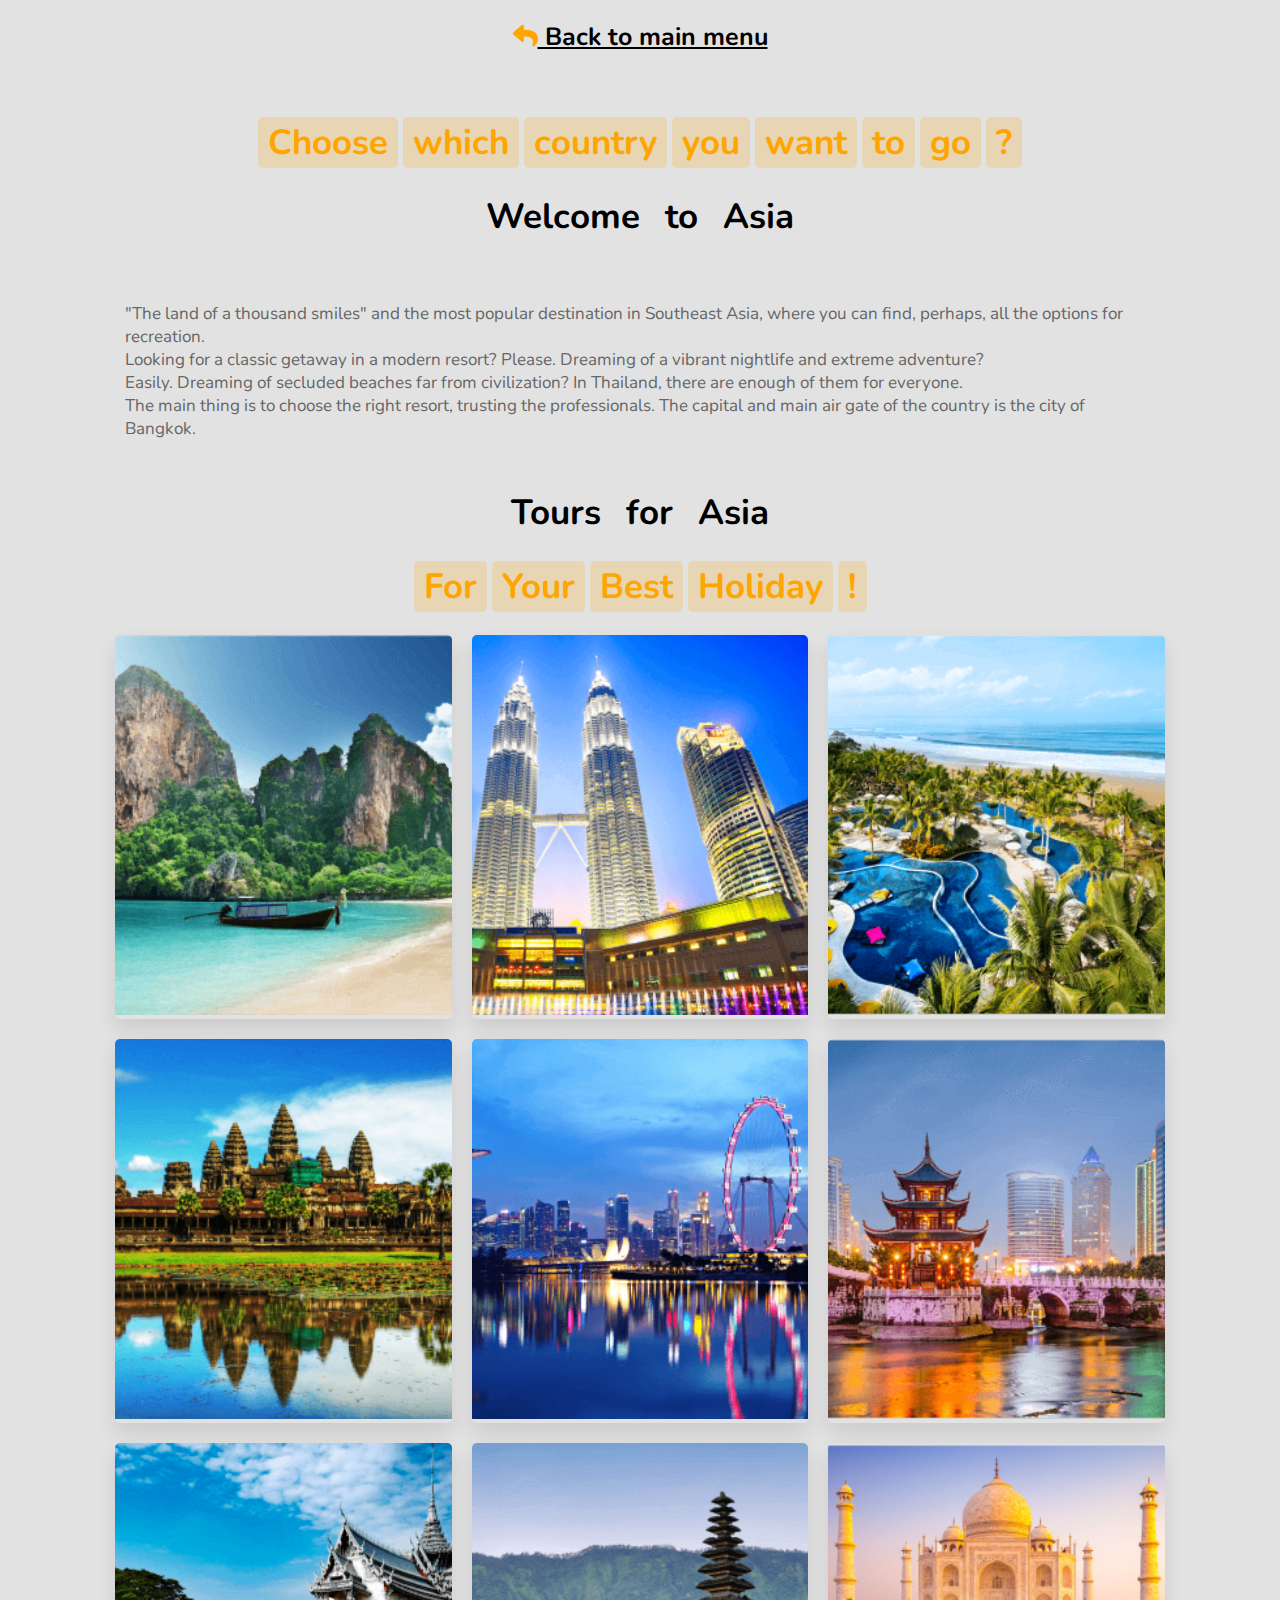
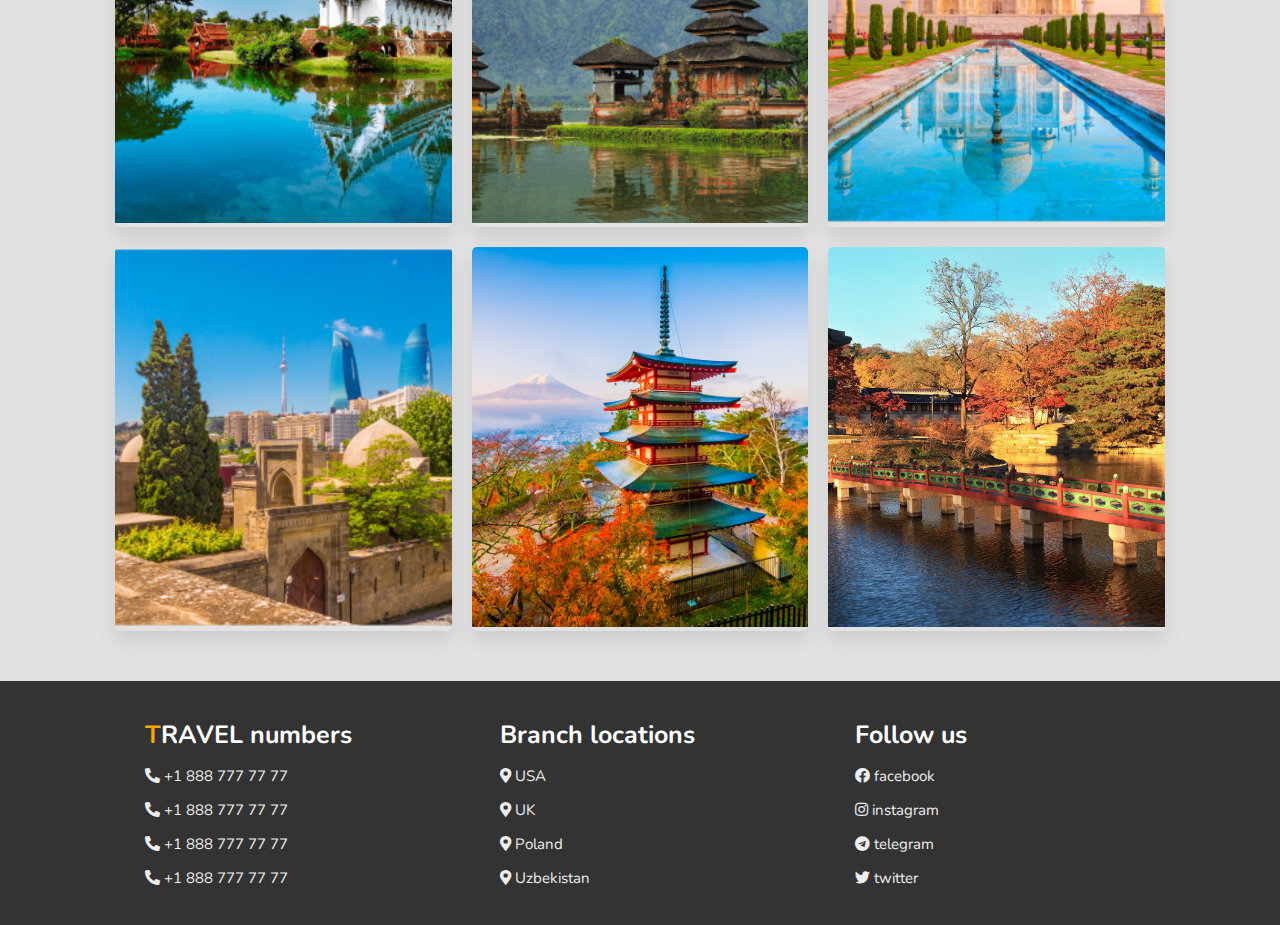
<file: HTML/asia.html>
<!DOCTYPE html>
<html lang="en">

<head>
    <meta charset="UTF-8">
    <meta name="viewport" content="width=device-width, initial-scale=1.0">
    <meta http-equiv="X-UA-Compatible" content="ie=edge">

    <!-- Font awesome -->
    <link rel="stylesheet" href="https://cdnjs.cloudflare.com/ajax/libs/font-awesome/5.15.3/css/all.min.css">

    <!-- Style Css -->
    <link rel="stylesheet" href="../CSS/europe.css">
    <title>Welcome to Asia</title>
</head>

<body>

    <!--<<< Login >>>-->
    <div class="login-form-container">

        <i class="fas fa-times" id="form-close"></i>
        <form action="">
            <h3>Book Now</h3>
            <input type="email" class="box" placeholder="Your name">
            <input type="password" class="box" placeholder="Number (with code)">
            <input type="submit" value="send" class="btn">
            <p>Leave a request and our manager will contact you shortly</p>
        </form>
    </div>

    <div class="main-menu">
        <a href="../index.html"> <i class="fas fa-reply"></i> Back to main menu</a>
    </div>

    <!-- <<<Europe>>> -->
    <section class="europe">

        <h1 class="heading">
            <span>Choose</span>
            <span>which</span>
            <span>country</span>
            <span>you</span>
            <span>want</span>
            <span>to</span>
            <span>go</span>
            <span>?</span>
            <br><br>

            <div class="title">
                <span>Welcome</span>
                <span>to</span>
                <span>Asia</span>
            </div>
            <br>
            
        </h1>
        
        <div class="text">
            <p>"The land of a thousand smiles" and the most popular destination in Southeast Asia, where you can find, perhaps, all the options for recreation. <br> Looking for a classic getaway in a modern resort? Please. Dreaming of a vibrant nightlife and extreme adventure? <br> Easily.
                Dreaming of secluded beaches far from civilization? In Thailand, there are enough of them for everyone. <br> The main thing is to choose the right resort, trusting the professionals. The capital and main air gate of the country is the city of Bangkok.</p>
                <br>
        </div>
        
        <h1 class="heading">
            <div class="title">
                <span>Tours</span>
                <span>for</span>
                <span>Asia</span>
            </div>
            <br>
            
            <span>For</span>
            <span>Your</span>
            <span>Best</span>
            <span>Holiday</span>
            <span>!</span>
        </h1>

        <div class="box-container">
            <!-- Card -->
            <div class="box">
                <img src="../images/asia-1.png" alt="#">
                <div class="content">
                    <h3> <i class="fas fa-map-marker-alt"></i> Thailand </h3>
                    <span class="btn login-btn">book now </span>
                </div>
            </div>
            <!-- Card -->
            <div class="box">
                <img src="../images/asia-2.png" alt="#">
                <div class="content">
                    <h3> <i class="fas fa-map-marker-alt"></i> Malaysia </h3>
                    <span class="btn login-btn">book now</span>
                </div>
            </div>
            <!-- Card -->
            <div class="box">
                <img src="../images/asia-3.png" alt="#">
                <div class="content">
                    <h3> <i class="fas fa-map-marker-alt"></i> Czech Republic </h3>
                    <span class="btn login-btn">book now</span>
                </div>
            </div>
            <!-- Card -->
            <div class="box">
                <img src="../images/asia-4.png" alt="#">
                <div class="content">
                    <h3> <i class="fas fa-map-marker-alt"></i> Cypres </h3>
                    <span class="btn login-btn">book now</span>
                </div>
            </div>
            <!-- Card -->
            <div class="box">
                <img src="../images/asia-5.png" alt="#">
                <div class="content">
                    <h3> <i class="fas fa-map-marker-alt"></i> Germany </h3>
                    <span class="btn login-btn">book now</span>
                </div>
            </div>
            <!-- Card -->
            <div class="box">
                <img src="../images/asia-6.png" alt="#">
                <div class="content">
                    <h3> <i class="fas fa-map-marker-alt"></i> China </h3>
                    <span class="btn login-btn">book now</span>
                </div>
            </div>
            <!-- Card -->
            <div class="box">
                <img src="../images/asia-7.png" alt="#">
                <div class="content">
                    <h3> <i class="fas fa-map-marker-alt"></i> Greece </h3>
                    <span class="btn login-btn">book now</span>
                </div>
            </div>
            <!-- Card -->
            <div class="box">
                <img src="../images/asia-8.png" alt="#">
                <div class="content">
                    <h3> <i class="fas fa-map-marker-alt"></i> Austria </h3>
                    <span class="btn login-btn">book now</span>
                </div>
            </div>
            <!-- Card -->
            <div class="box">
                <img src="../images/asia-9.png" alt="#">
                <div class="content">
                    <h3> <i class="fas fa-map-marker-alt"></i> India </h3>
                    <span class="btn login-btn">book now</span>
                </div>
            </div>
            <!-- Card -->
            <div class="box">
                <img src="../images/asia-10.png" alt="#">
                <div class="content">
                    <h3> <i class="fas fa-map-marker-alt"></i> Azerbaijan </h3>
                    <span class="btn login-btn">book now</span>
                </div>
            </div>
            <!-- Card -->
            <div class="box">
                <img src="../images/p-5.jpg" alt="#">
                <div class="content">
                    <h3> <i class="fas fa-map-marker-alt"></i> Japan </h3>
                    <span class="btn login-btn">book now</span>
                </div>
            </div>
            <!-- Card -->
            <div class="box">
                <img src="../images/asia-12.jpg" alt="#">
                <div class="content">
                    <h3> <i class="fas fa-map-marker-alt"></i> South Korea </h3>
                    <span class="btn login-btn">book now</span>
                </div>
            </div>


        </div>



    </section>
    
    <!-- Footer   -->
        <section class="footer">

            <div class="box-container">
                <div class="box">
                    <h3><span>T</span>RAVEL numbers</h3>
                    <a href="#"> <i class="fas fa-phone-alt"></i> +1 888 777 77 77</a>
                    <a href="#"> <i class="fas fa-phone-alt"></i> +1 888 777 77 77</a>
                    <a href="#"> <i class="fas fa-phone-alt"></i> +1 888 777 77 77</a>
                    <a href="#"> <i class="fas fa-phone-alt"></i> +1 888 777 77 77</a>
                </div>
                <div class="box">
                    <h3>Branch locations</h3>
                    <a href="#"> <i class="fas fa-map-marker-alt"></i> USA</a>
                    <a href="#"> <i class="fas fa-map-marker-alt"></i> UK</a>
                    <a href="#"> <i class="fas fa-map-marker-alt"></i> Poland</a>
                    <a href="#"> <i class="fas fa-map-marker-alt"></i> Uzbekistan</a>
                </div>
                <div class="box">
                    <h3>Follow us</h3>
                <a href="#"> <i class="fab fa-facebook"></i> facebook</a>
                <a href="#"> <i class="fab fa-instagram"></i> instagram</a>
                <a href="#"> <i class="fab fa-telegram"></i> telegram</a>
                <a href="#"> <i class="fab fa-twitter"></i> twitter</a>
            </div>
        </div>
    </section>







    <!-- Script JS -->
    <script src="../JS/tour.js"></script>

</body>

</html>
</file>
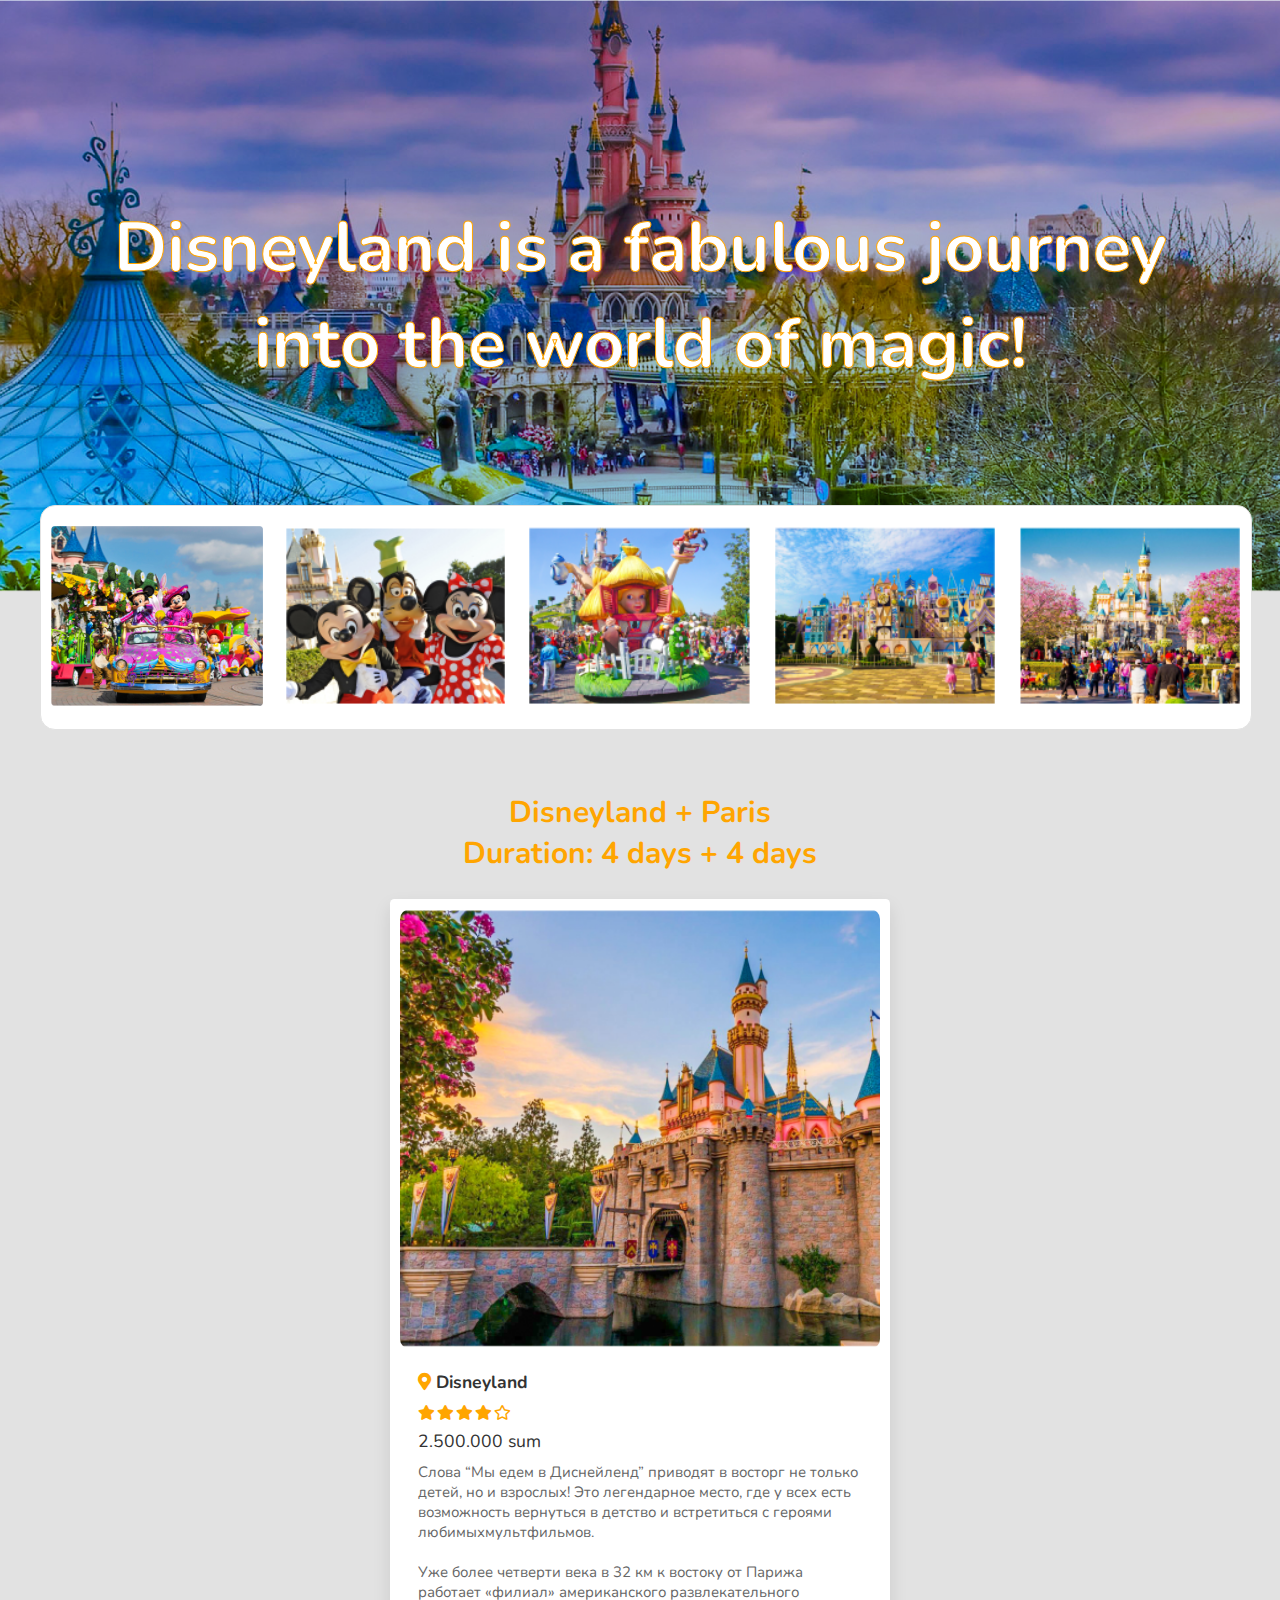
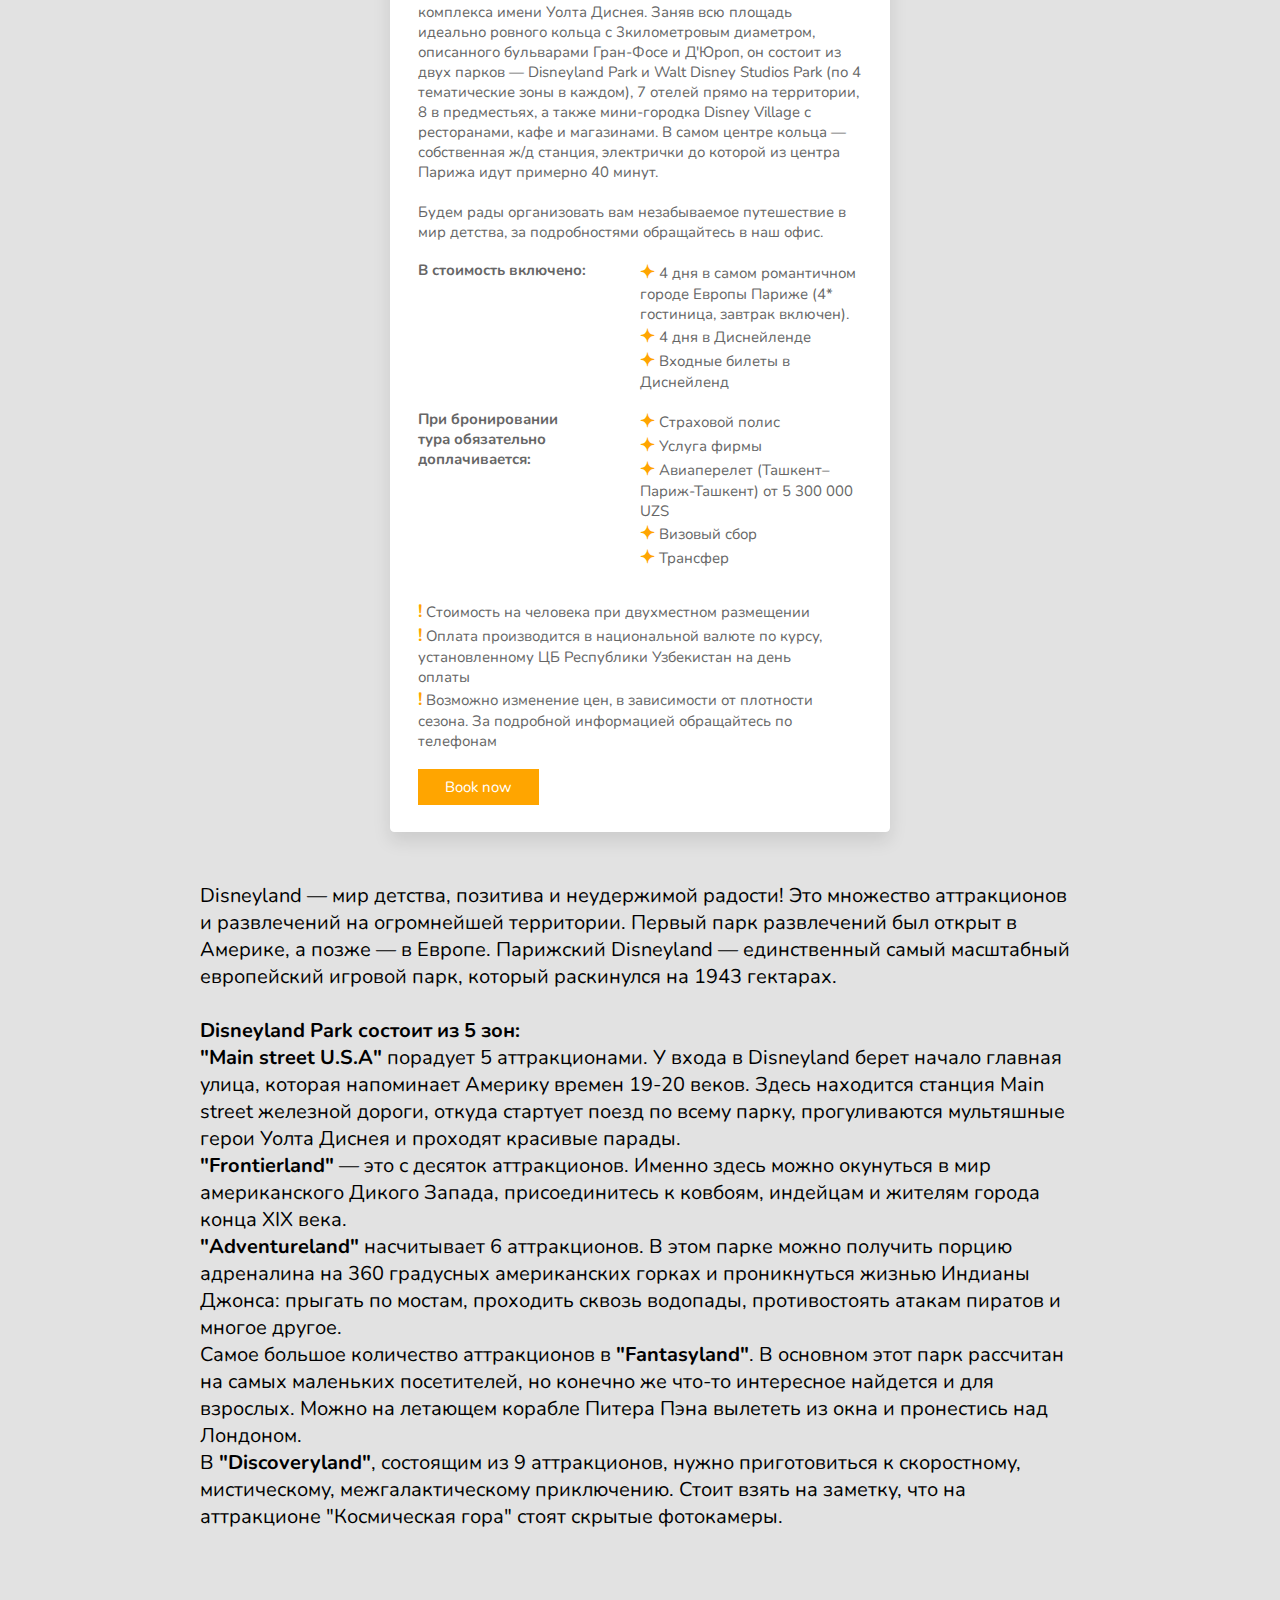
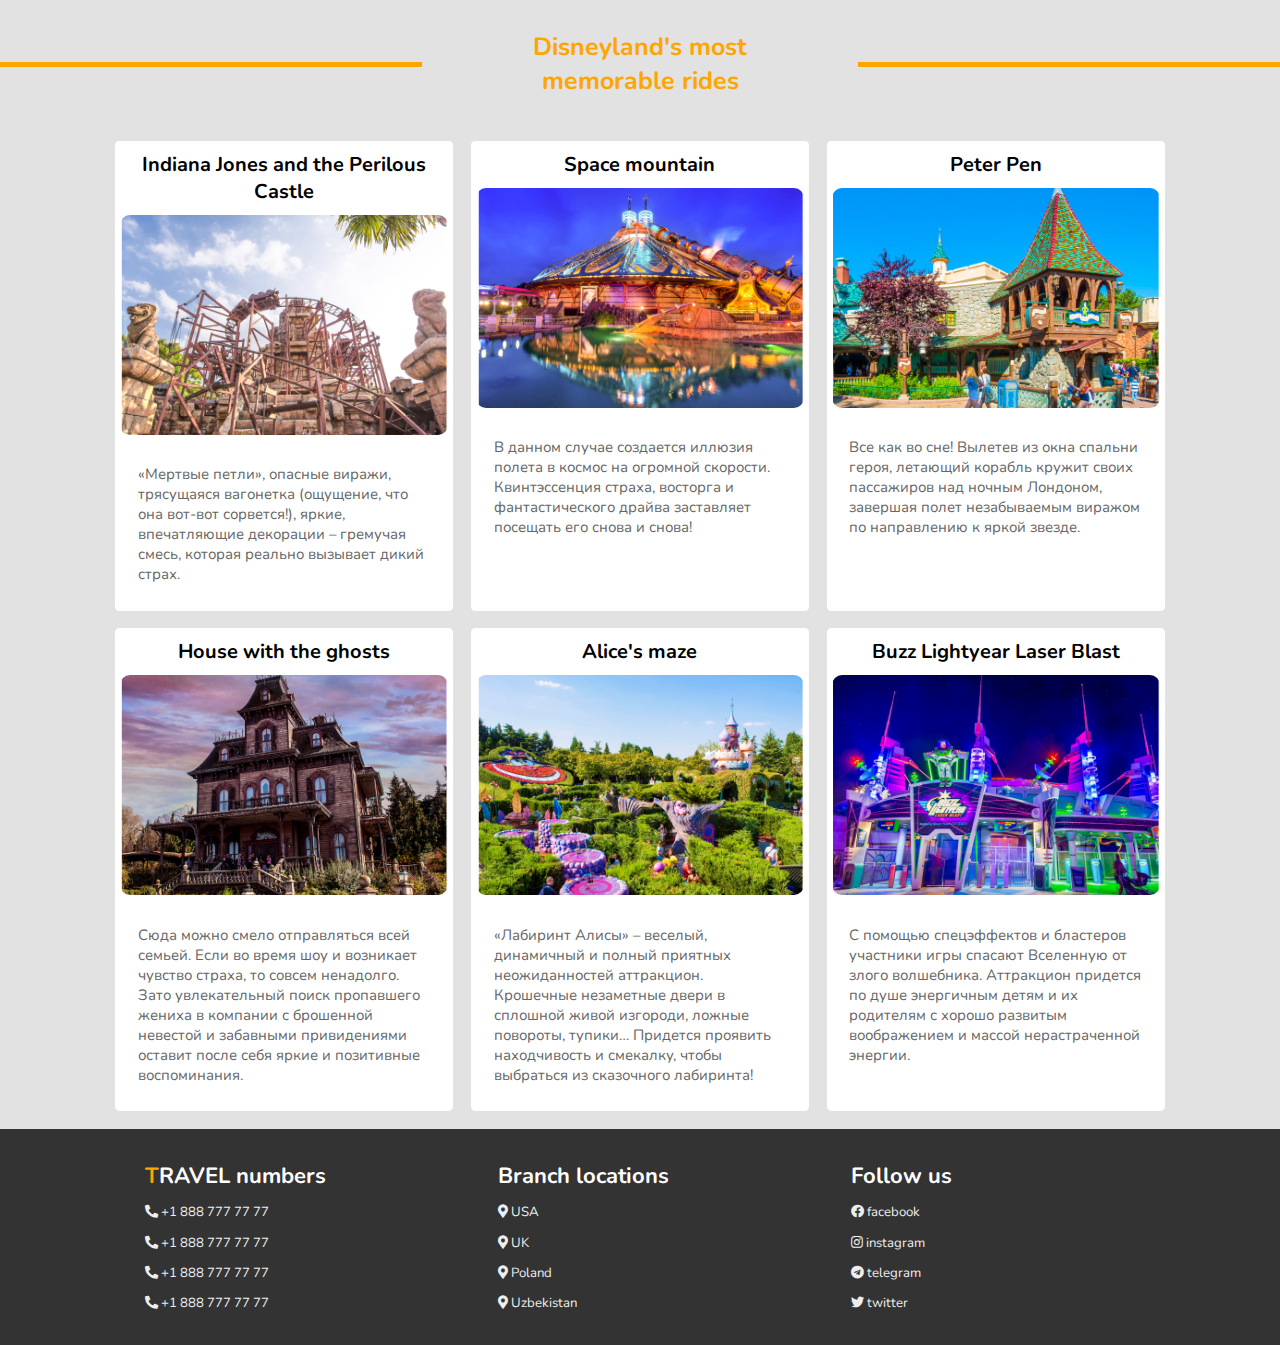
<file: HTML/disney.html>
<!DOCTYPE html>
<html lang="en">

<head>
    <meta charset="UTF-8">
    <meta name="viewport" content="width=device-width, initial-scale=1.0">
    <meta http-equiv="X-UA-Compatible" content="ie=edge">

    <!-- Font awesome -->
    <link rel="stylesheet" href="https://cdnjs.cloudflare.com/ajax/libs/font-awesome/5.15.3/css/all.min.css">

    <!-- Style Css -->
    <link rel="stylesheet" href="../CSS/disney.css">
    <title>Disneyland</title>
</head>

<body>

    <div class="main" id="home">
        <p>Disneyland is a fabulous journey into the world of magic!</p>

        <div class="gallery">
            <img src="../images/disneyg1.png" alt="">
            <img src="../images/disneyg2.png" alt="">
            <img src="../images/disneyg3.png" alt="">
            <img src="../images/disneyg4.png" alt="">
            <img src="../images/disneyg5.png" alt="">
        </div>
    </div>

    <div class="main-content">
        <h1>Disneyland + Paris <br> Duration: 4 days + 4 days</h1>
        <div class="box-container">
            <div class="box">
                <img src="../images/disneycard.png">
                <div class="content">
                    <h3> <i class="fas fa-map-marker-alt"></i> Disneyland </h3> <br>
                    <div class="stars">
                        <i class="fas fa-star"></i>
                        <i class="fas fa-star"></i>
                        <i class="fas fa-star"></i>
                        <i class="fas fa-star"></i>
                        <i class="far fa-star"></i>
                    </div>
                    <div class="price"> 2.500.000 sum</div>

                    <p>Слова “Мы едем в Диснейленд” приводят в восторг не только детей, но и взрослых! Это легендарное
                        место, где у всех есть возможность вернуться в детство и встретиться с героями
                        любимыхмультфильмов. <br><br>

                        Уже более четверти века в 32 км к востоку от Парижа работает «филиал» американского
                        развлекательного комплекса имени Уолта Диснея. Заняв всю площадь идеально ровного кольца с
                        3километровым диаметром, описанного бульварами Гран-Фосе и Д'Юроп, он состоит из двух парков —
                        Disneyland Park и Walt Disney Studios Park (по 4 тематические зоны в каждом), 7 отелей прямо на
                        территории, 8 в предместьях, а также мини-городка Disney Village с ресторанами, кафе и
                        магазинами. В самом центре кольца — собственная ж/д станция, электрички до которой из центра
                        Парижа идут примерно 40 минут. <br><br>

                        Будем рады организовать вам незабываемое путешествие в мир детства, за подробностями обращайтесь
                        в наш офис.</p>

                    <p class="text" style="display:flex;">
                        <b class="text-left" style="flex:1;">В стоимость включено:</b>
                        <span style="flex:1;">
                            <label>&#10022;</label> 4 дня в самом романтичном городе Европы Париже (4* гостиница,
                            завтрак включен). <br>
                            <label>&#10022;</label> 4 дня в Диснейленде <br>
                            <label>&#10022;</label> Входные билеты в Диснейленд
                        </span>
                    </p>

                    <p style="display: flex;">
                        <b style="flex:1;">
                            При бронировании <br>
                            тура обязательно <br>
                            доплачивается:
                        </b>
                        <span style="flex:1;">
                            <label>&#10022;</label> Страховой полис <br>
                            <label>&#10022;</label> Услуга фирмы <br>
                            <label>&#10022;</label> Авиаперелет (Ташкент–Париж-Ташкент) от 5 300 000 UZS<br>
                            <label>&#10022;</label> Визовый сбор<br>
                            <label>&#10022;</label> Трансфер
                        </span>
                    </p><br>
                    <p>
                        <label>!</label> Стоимость на человека при двухместном размещении <br>
                        <label>!</label> Оплата производится в национальной валюте по курсу,<br>
                        установленному ЦБ Республики Узбекистан на день<br>
                        оплаты<br>
                        <label>!</label> Возможно изменение цен, в зависимости от плотности сезона. За подробной
                        информацией обращайтесь по телефонам
                    </p>

                    <span class="btn login-btn">Book now </span>
                </div>
            </div>
        </div>
    </div>

    <div class="definition">
        <p>
            Disneyland — мир детства, позитива и неудержимой радости! Это множество аттракционов и развлечений на
            огромнейшей территории. Первый парк развлечений был открыт в Америке, а позже — в Европе. Парижский
            Disneyland — единственный самый масштабный европейский игровой парк, который раскинулся на 1943 гектарах.
            <br><br>
            <b>Disneyland Park состоит из 5 зон:</b><br>
            <b>"Main street U.S.A"</b> порадует 5 аттракционами. У входа в Disneyland берет начало главная улица,
            которая напоминает Америку времен 19-20 веков. Здесь находится станция Main street железной дороги, откуда
            стартует поезд по всему парку, прогуливаются мультяшные герои Уолта Диснея и проходят красивые парады.<br>
            <b>"Frontierland"</b> — это с десяток аттракционов. Именно здесь можно окунуться в мир американского Дикого
            Запада, присоединитесь к ковбоям, индейцам и жителям города конца XIX века.<br>
            <b>"Adventureland"</b> насчитывает 6 аттракционов. В этом парке можно получить порцию адреналина на 360
            градусных американских горках и проникнуться жизнью Индианы Джонса: прыгать по мостам, проходить сквозь
            водопады, противостоять атакам пиратов и многое другое.<br>
            Самое большое количество аттракционов в <b>"Fantasyland"</b>. В основном этот парк рассчитан на самых
            маленьких посетителей, но конечно же что-то интересное найдется и для взрослых. Можно на летающем корабле
            Питера Пэна вылететь из окна и пронестись над Лондоном. <br>
            В <b>"Discoveryland"</b>, состоящим из 9 аттракционов, нужно приготовиться к скоростному, мистическому,
            межгалактическому приключению. Стоит взять на заметку, что на аттракционе "Космическая гора" стоят скрытые
            фотокамеры.
        </p>
    </div>

    <div class="entartaiment">
        <div class="line"></div>
        <div class="div">
            <h1>Disneyland's most memorable rides</h1>
        </div>
        <div class="line"></div>
    </div>
    <!-- <<<Items>>> -->
    <section class="carousel">
        <div class="box-container">
            <!-- Box -->
            <div class="box">
                <h2 class="card-title">Indiana Jones and the Perilous Castle</h2>
                <img src="../images/disneyc1.png" alt="">
                <div class="content">
                    <p> «Мертвые петли», опасные виражи, трясущаяся вагонетка (ощущение, что она вот-вот сорвется!),
                        яркие, впечатляющие декорации – гремучая смесь, которая реально вызывает дикий страх.</p>
                </div>
            </div>
            <!-- Box -->
            <div class="box">
                <h2 class="card-title">Space mountain</h2>
                <img src="../images/disneyc2.png" alt="">
                <div class="content">
                    <p>В данном случае создается иллюзия полета в космос на огромной скорости. Квинтэссенция страха,
                        восторга и фантастического драйва заставляет посещать его снова и снова!</p>
                </div>
            </div>
            <!-- Box -->
            <div class="box">
                <h2 class="card-title">Peter Pen</h2>
                <img src="../images/disneyc3.png" alt="">
                <div class="content">
                    <p>Все как во сне! Вылетев из окна спальни героя, летающий корабль кружит своих пассажиров над ночным Лондоном, завершая полет незабываемым виражом по направлению к яркой звезде.</p>
                </div>
            </div>
            <!-- Box -->
            <div class="box">
                <h2 class="card-title">House with the ghosts</h2>
                <img src="../images/disneyc4.png" alt="">
                <div class="content">
                    <p>Сюда можно смело отправляться всей семьей. Если во время шоу и возникает чувство страха, то совсем ненадолго. Зато увлекательный поиск пропавшего жениха в компании с брошенной невестой и забавными привидениями оставит после себя яркие и позитивные воспоминания.</p>
                </div>
            </div>
            <!-- Box -->
            <div class="box">
                <h2 class="card-title">Alice's maze</h2>
                <img src="../images/disneyc5.png" alt="">
                <div class="content">
                    <p>«Лабиринт Алисы» – веселый, динамичный и полный приятных неожиданностей аттракцион. Крошечные незаметные двери в сплошной живой изгороди, ложные повороты, тупики… Придется проявить находчивость и смекалку, чтобы выбраться из сказочного лабиринта!</p>
                </div>
            </div>
            <!-- Box -->
            <div class="box">
                <h2 class="card-title">Buzz Lightyear Laser Blast</h2>
                <img src="../images/disneyc6.png" alt="">
                <div class="content">
                    <p>С помощью спецэффектов и бластеров участники игры спасают Вселенную от злого волшебника. Аттракцион придется по душе энергичным детям и их родителям с хорошо развитым воображением и массой нерастраченной энергии.</p>
                </div>
            </div>

        </div>
    </section>

    <!-- <div class="main-menu">
        <a href="../index.html"> <i class="fas fa-reply"></i> Back to main menu</a>
    </div> -->
    
    <!-- Footer   -->
    <section class="footer">

        <div class="box-container">
            <div class="box">
                <h3><span>T</span>RAVEL numbers</h3>
                <a href="#"> <i class="fas fa-phone-alt"></i> +1 888 777 77 77</a>
                <a href="#"> <i class="fas fa-phone-alt"></i> +1 888 777 77 77</a>
                <a href="#"> <i class="fas fa-phone-alt"></i> +1 888 777 77 77</a>
                <a href="#"> <i class="fas fa-phone-alt"></i> +1 888 777 77 77</a>
            </div>
            <div class="box">
                <h3>Branch locations</h3>
                <a href="#"> <i class="fas fa-map-marker-alt"></i> USA</a>
                <a href="#"> <i class="fas fa-map-marker-alt"></i> UK</a>
                <a href="#"> <i class="fas fa-map-marker-alt"></i> Poland</a>
                <a href="#"> <i class="fas fa-map-marker-alt"></i> Uzbekistan</a>
            </div>
            <div class="box">
                <h3>Follow us</h3>
            <a href="#"> <i class="fab fa-facebook"></i> facebook</a>
            <a href="#"> <i class="fab fa-instagram"></i> instagram</a>
            <a href="#"> <i class="fab fa-telegram"></i> telegram</a>
            <a href="#"> <i class="fab fa-twitter"></i> twitter</a>
        </div>
    </div>
</section>

<!-- Scroll top button  -->
<a href="#home" class="fas fa-angle-up" id="scroll-top"></a>
<script>
    window.onscroll = () => {
        if (window.scrollY > 60) {
        document.querySelector('#scroll-top').classList.add('active')
    } else {
        document.querySelector('#scroll-top').classList.remove('active')
    }
    }
</script>

</body>

</html>
</file>
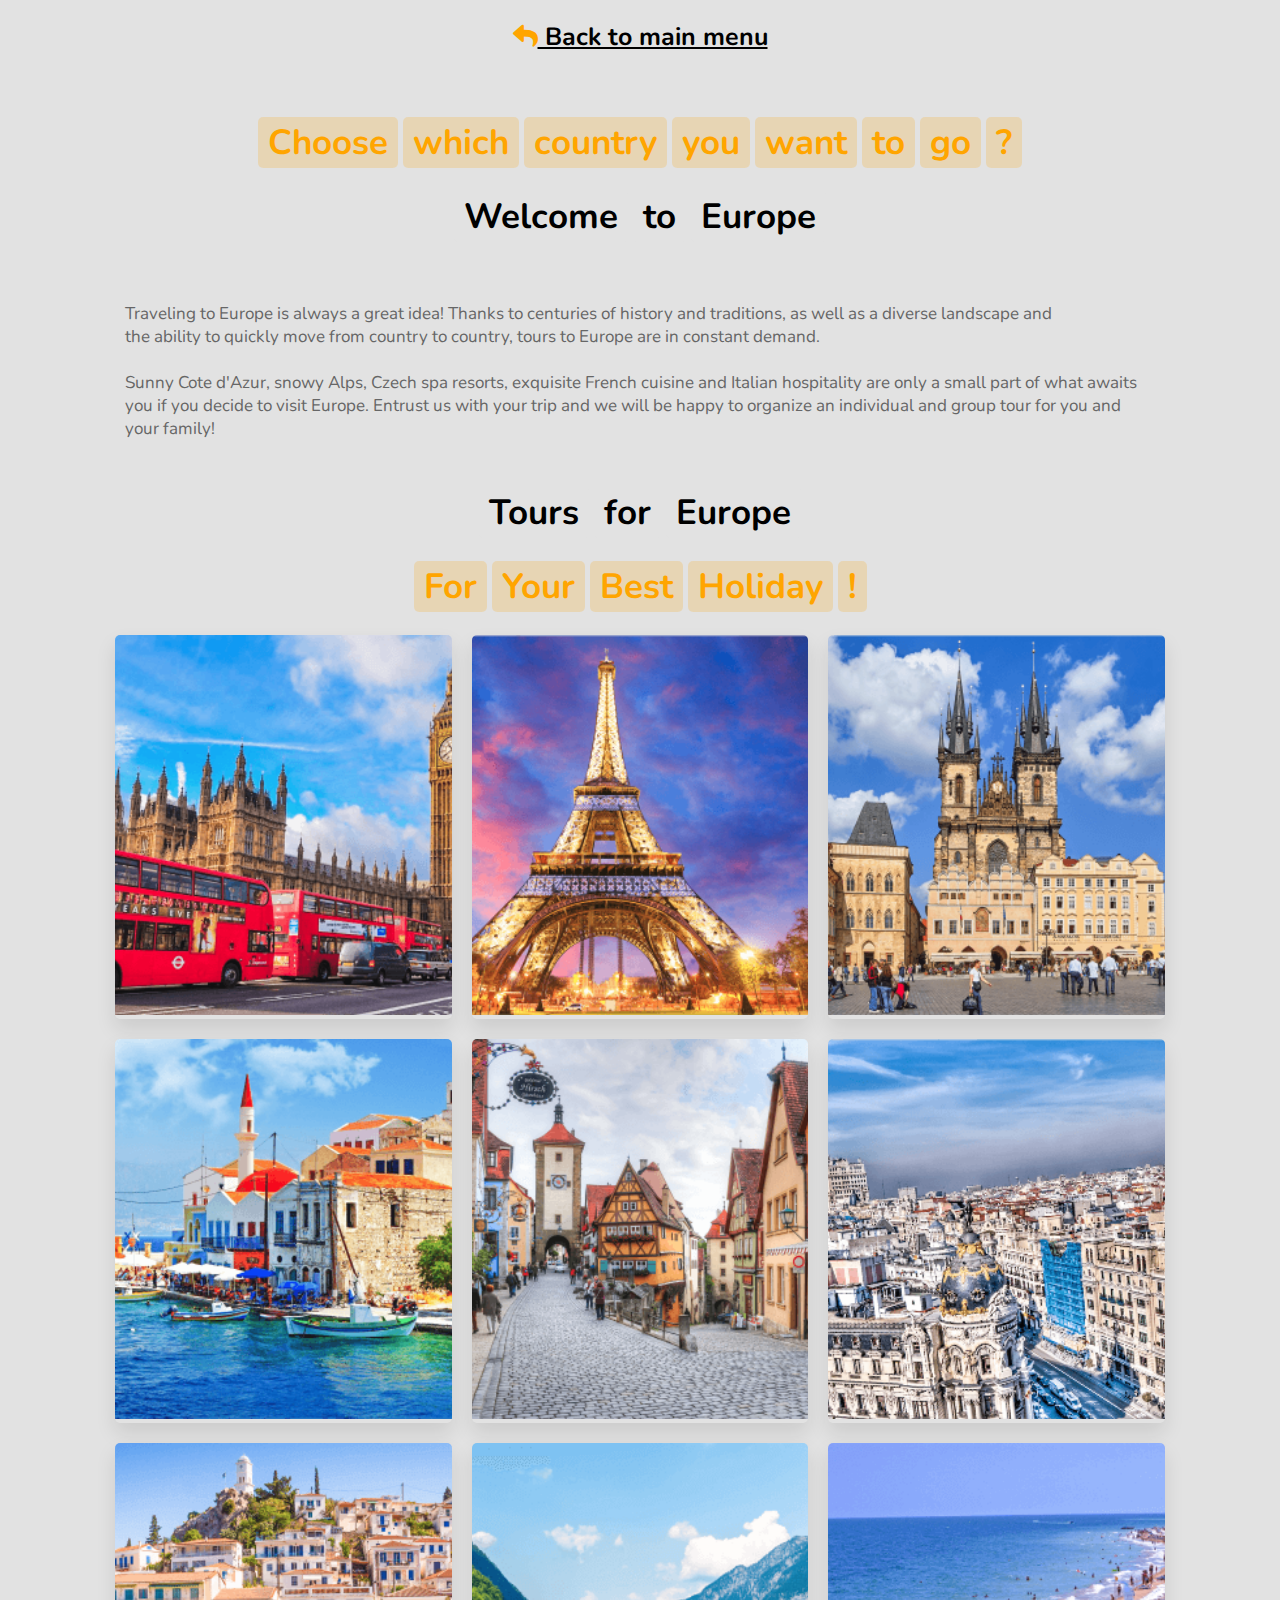
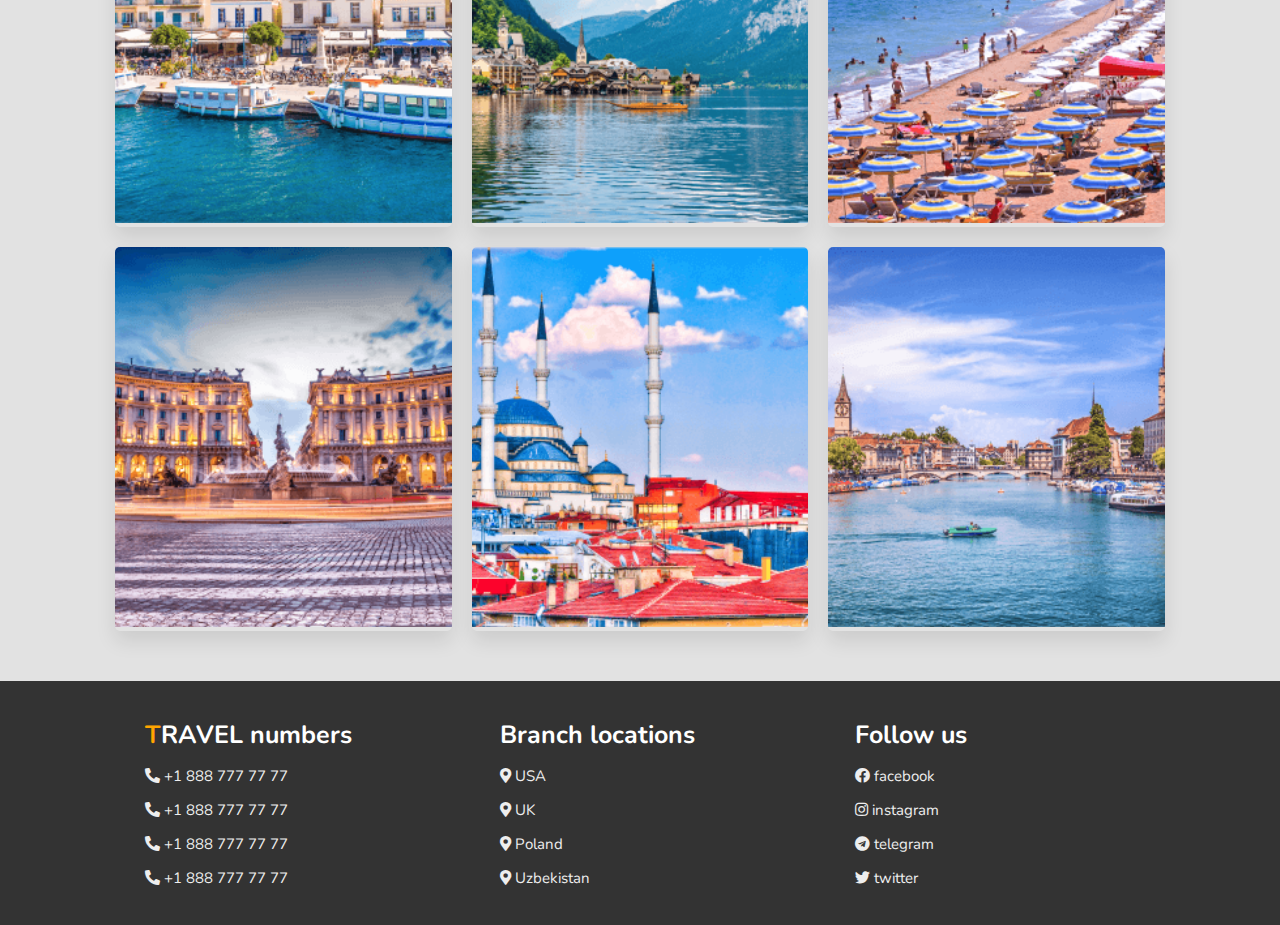
<file: HTML/europe.html>
<!DOCTYPE html>
<html lang="en">

<head>
    <meta charset="UTF-8">
    <meta name="viewport" content="width=device-width, initial-scale=1.0">
    <meta http-equiv="X-UA-Compatible" content="ie=edge">

    <!-- Font awesome -->
    <link rel="stylesheet" href="https://cdnjs.cloudflare.com/ajax/libs/font-awesome/5.15.3/css/all.min.css">

    <!-- Style Css -->
    <link rel="stylesheet" href="../CSS/europe.css">
    <title>Welcome to Europe</title>
</head>

<body>

    <!--<<< Login >>>-->
    <div class="login-form-container">

        <i class="fas fa-times" id="form-close"></i>
        <form id="myForm" action="">
            <h3>Book Now</h3>
            <input type="email" id="emailInput" class="box" placeholder="Your name">
            <input type="password" id="passwordInput" class="box" placeholder="Number (with code)">
            <input type="submit" value="send" class="btn">
            <p>Leave a request and our manager will contact you shortly</p>
        </form>
        <!-- <i class="fas fa-user" id="login-btn"></i> -->
    </div>

    <div class="main-menu">
        <a href="../index.html"> <i class="fas fa-reply"></i> Back to main menu</a>
    </div>

    <!-- <<<Europe>>> -->
    <section class="europe">

        <h1 class="heading">
            <span>Choose</span>
            <span>which</span>
            <span>country</span>
            <span>you</span>
            <span>want</span>
            <span>to</span>
            <span>go</span>
            <span>?</span>
            <br><br>

            <div class="title">
                <span>Welcome</span>
                <span>to</span>
                <span>Europe</span>
            </div>
            <br>
            
        </h1>
        
        <div class="text">
            <p>Traveling to Europe is always a great idea! Thanks to centuries of history and traditions, as well as a diverse landscape and <br> the ability to quickly move from country to country, tours to Europe are in constant demand.
                <br><br>
                Sunny Cote d'Azur, snowy Alps, Czech spa resorts, exquisite French cuisine and Italian hospitality are only a small part of what awaits you if you decide to visit Europe. Entrust us with your trip and we will be happy to organize an individual and group tour for you and your family!</p>
                <br>
        </div>
        
        <h1 class="heading">
            <div class="title">
                <span>Tours</span>
                <span>for</span>
                <span>Europe</span>
            </div>
            <br>
            
            <span>For</span>
            <span>Your</span>
            <span>Best</span>
            <span>Holiday</span>
            <span>!</span>
        </h1>

        <div class="box-container">
            <!-- Card -->
            <div class="box">
                <img src="../images/europe1.png" alt="#">
                <div class="content">
                    <h3> <i class="fas fa-map-marker-alt"></i> Great Britain </h3>
                    <span class="btn login-btn">book now </span>
                </div>
            </div>
            <!-- Card -->
            <div class="box">
                <img src="../images/europe2.png" alt="#">
                <div class="content">
                    <h3> <i class="fas fa-map-marker-alt"></i> France </h3>
                    <span class="btn login-btn">book now</span>
                </div>
            </div>
            <!-- Card -->
            <div class="box">
                <img src="../images/europe3.png" alt="#">
                <div class="content">
                    <h3> <i class="fas fa-map-marker-alt"></i> Czech Republic </h3>
                    <span class="btn login-btn">book now</span>
                </div>
            </div>
            <!-- Card -->
            <div class="box">
                <img src="../images/europe4.png" alt="#">
                <div class="content">
                    <h3> <i class="fas fa-map-marker-alt"></i> Cypres </h3>
                    <span class="btn login-btn">book now</span>
                </div>
            </div>
            <!-- Card -->
            <div class="box">
                <img src="../images/europe5.png" alt="#">
                <div class="content">
                    <h3> <i class="fas fa-map-marker-alt"></i> Germany </h3>
                    <span class="btn login-btn">book now</span>
                </div>
            </div>
            <!-- Card -->
            <div class="box">
                <img src="../images/europe6.png" alt="#">
                <div class="content">
                    <h3> <i class="fas fa-map-marker-alt"></i> Spain </h3>
                    <span class="btn login-btn">book now</span>
                </div>
            </div>
            <!-- Card -->
            <div class="box">
                <img src="../images/europe7.png" alt="#">
                <div class="content">
                    <h3> <i class="fas fa-map-marker-alt"></i> Greece </h3>
                    <span class="btn login-btn">book now</span>
                </div>
            </div>
            <!-- Card -->
            <div class="box">
                <img src="../images/europe8.png" alt="#">
                <div class="content">
                    <h3> <i class="fas fa-map-marker-alt"></i> Austria </h3>
                    <span class="btn login-btn">book now</span>
                </div>
            </div>
            <!-- Card -->
            <div class="box">
                <img src="../images/europe9.png" alt="#">
                <div class="content">
                    <h3> <i class="fas fa-map-marker-alt"></i> Bulgaria </h3>
                    <span class="btn login-btn">book now</span>
                </div>
            </div>
            <!-- Card -->
            <div class="box">
                <img src="../images/europe10.png" alt="#">
                <div class="content">
                    <h3> <i class="fas fa-map-marker-alt"></i> Italy </h3>
                    <span class="btn login-btn">book now</span>
                </div>
            </div>
            <!-- Card -->
            <div class="box">
                <img src="../images/europe11.png" alt="#">
                <div class="content">
                    <h3> <i class="fas fa-map-marker-alt"></i> Turkey </h3>
                    <span class="btn login-btn">book now</span>
                </div>
            </div>
            <!-- Card -->
            <div class="box">
                <img src="../images/europe12.png" alt="#">
                <div class="content">
                    <h3> <i class="fas fa-map-marker-alt"></i> Switzerland </h3>
                    <span class="btn login-btn">book now</span>
                </div>
            </div>


        </div>



    </section>
    
    <!-- Footer   -->
        <section class="footer">

            <div class="box-container">
                <div class="box">
                    <h3><span>T</span>RAVEL numbers</h3>
                    <a href="#"> <i class="fas fa-phone-alt"></i> +1 888 777 77 77</a>
                    <a href="#"> <i class="fas fa-phone-alt"></i> +1 888 777 77 77</a>
                    <a href="#"> <i class="fas fa-phone-alt"></i> +1 888 777 77 77</a>
                    <a href="#"> <i class="fas fa-phone-alt"></i> +1 888 777 77 77</a>
                </div>
                <div class="box">
                    <h3>Branch locations</h3>
                    <a href="#"> <i class="fas fa-map-marker-alt"></i> USA</a>
                    <a href="#"> <i class="fas fa-map-marker-alt"></i> UK</a>
                    <a href="#"> <i class="fas fa-map-marker-alt"></i> Poland</a>
                    <a href="#"> <i class="fas fa-map-marker-alt"></i> Uzbekistan</a>
                </div>
                <div class="box">
                    <h3>Follow us</h3>
                <a href="#"> <i class="fab fa-facebook"></i> facebook</a>
                <a href="#"> <i class="fab fa-instagram"></i> instagram</a>
                <a href="#"> <i class="fab fa-telegram"></i> telegram</a>
                <a href="#"> <i class="fab fa-twitter"></i> twitter</a>
            </div>
        </div>
    </section>







    <!-- Script JS -->
    <script src="../JS/tour.js"></script>

</body>

</html>
</file>
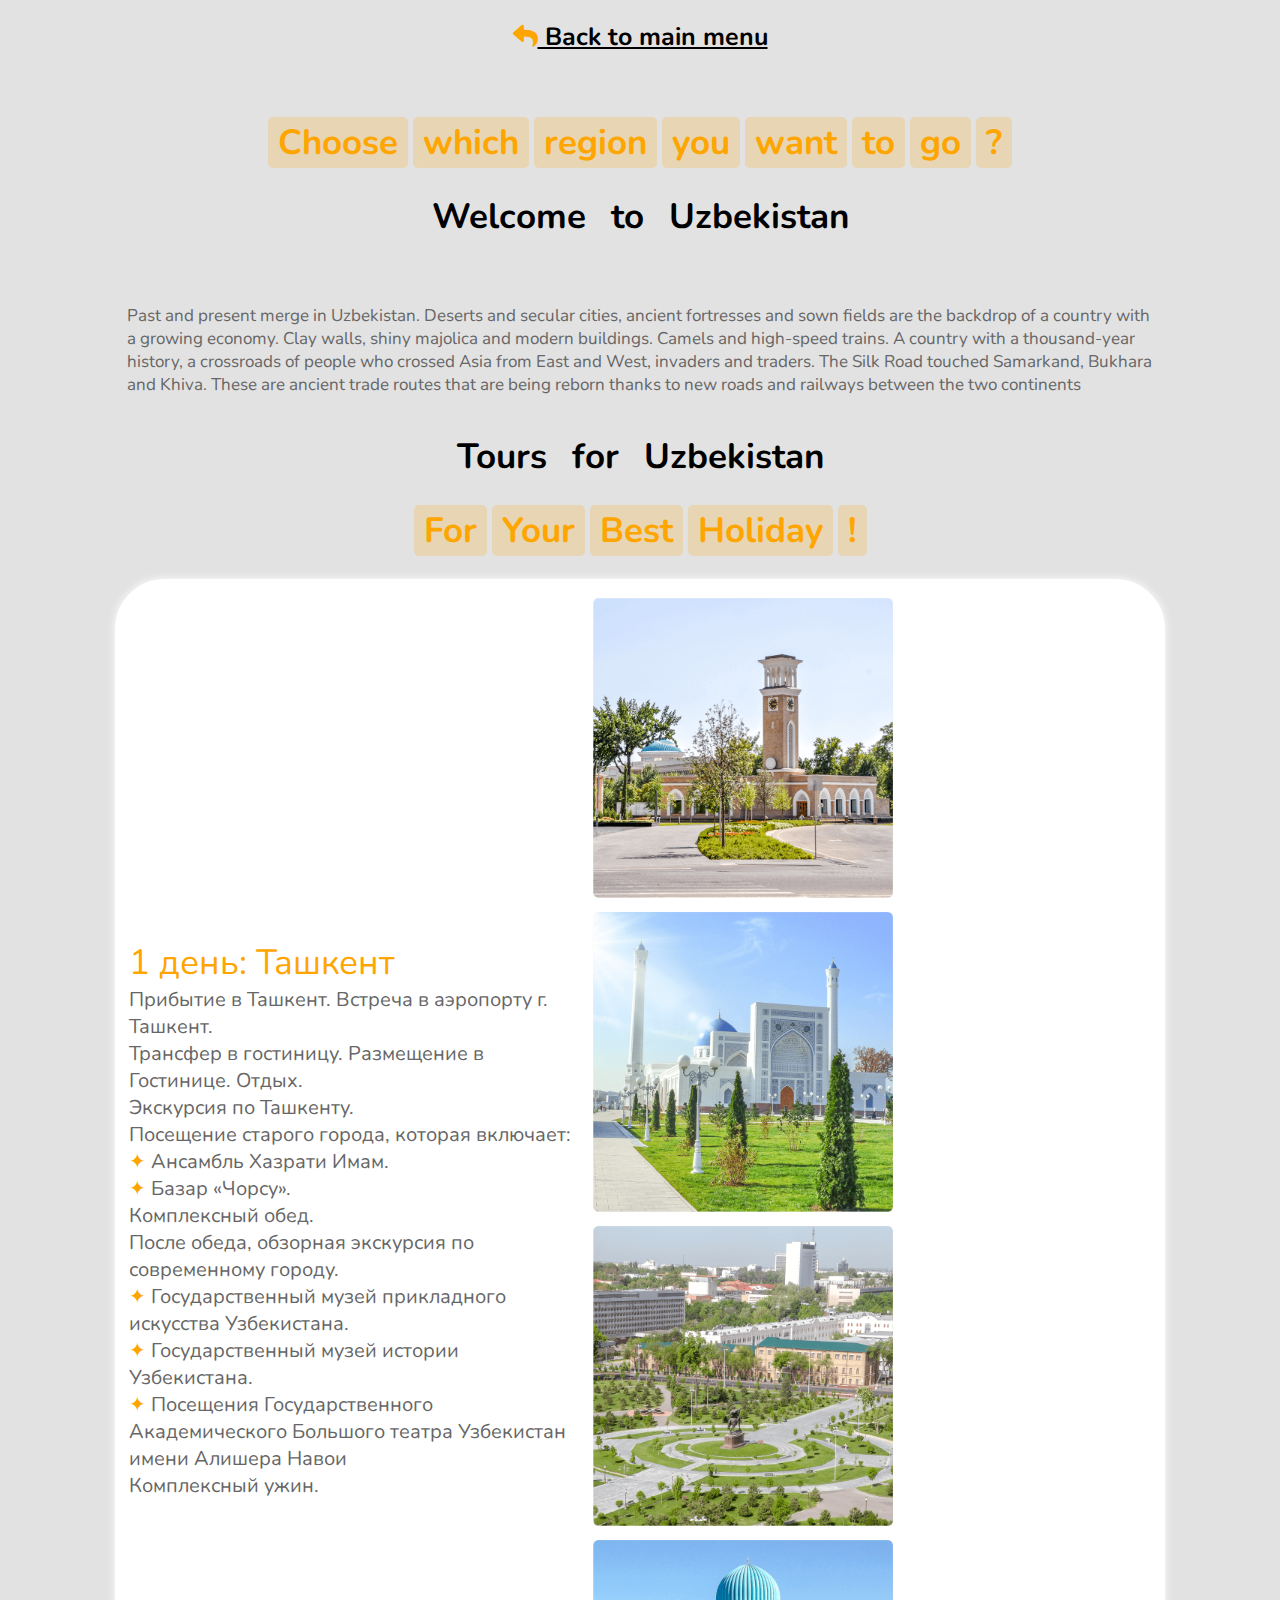
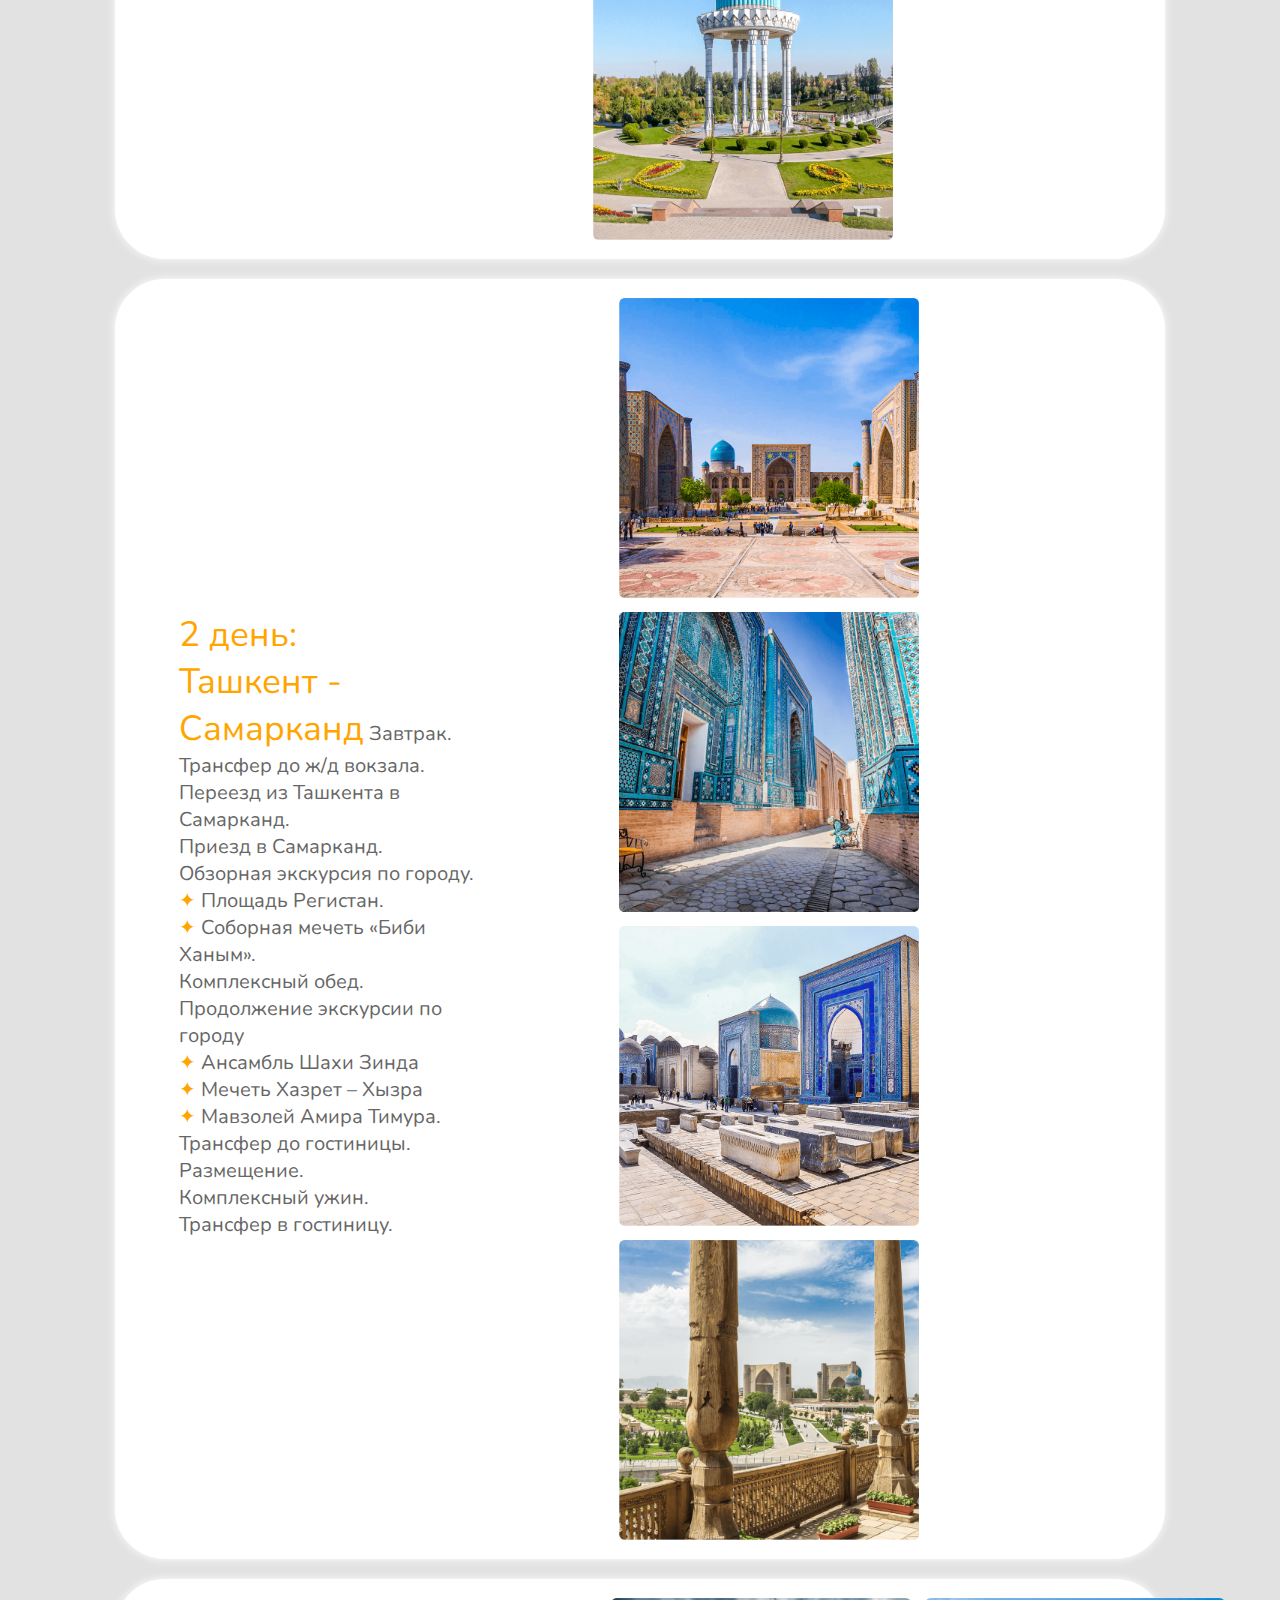
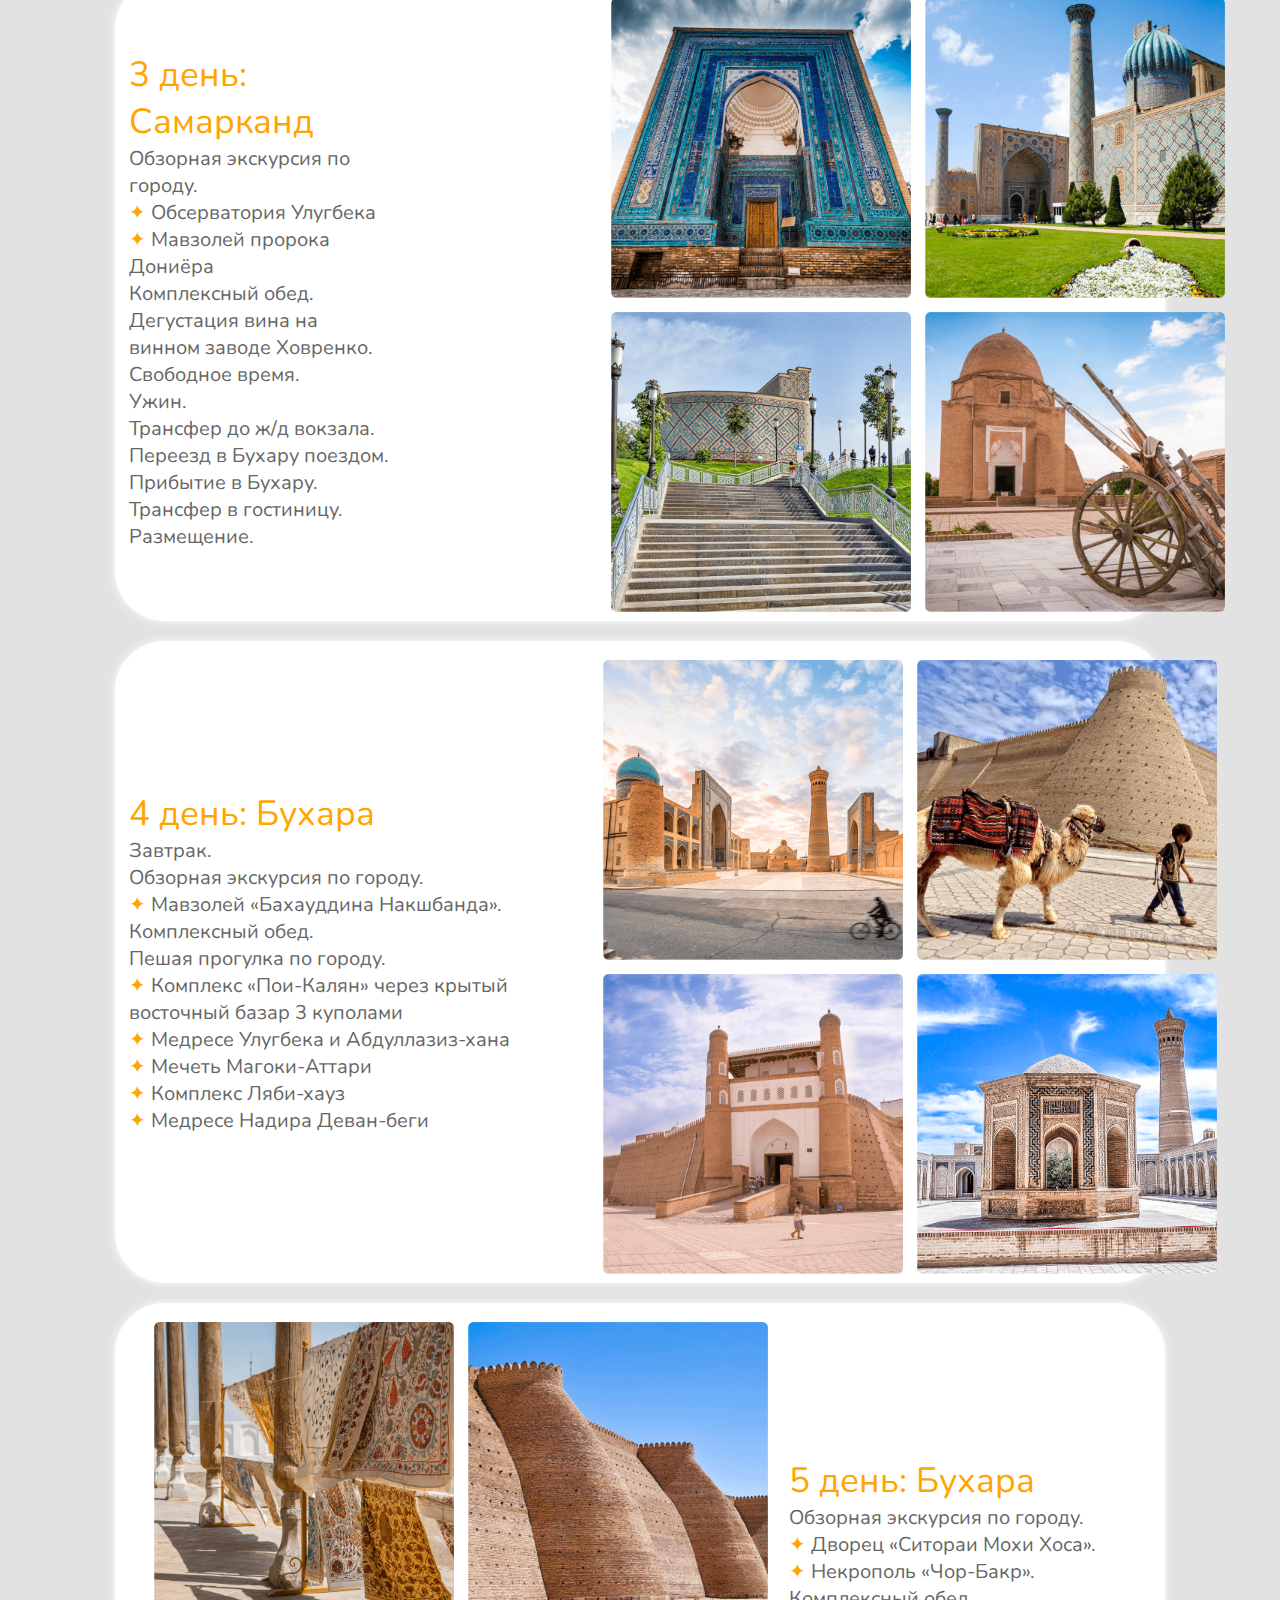
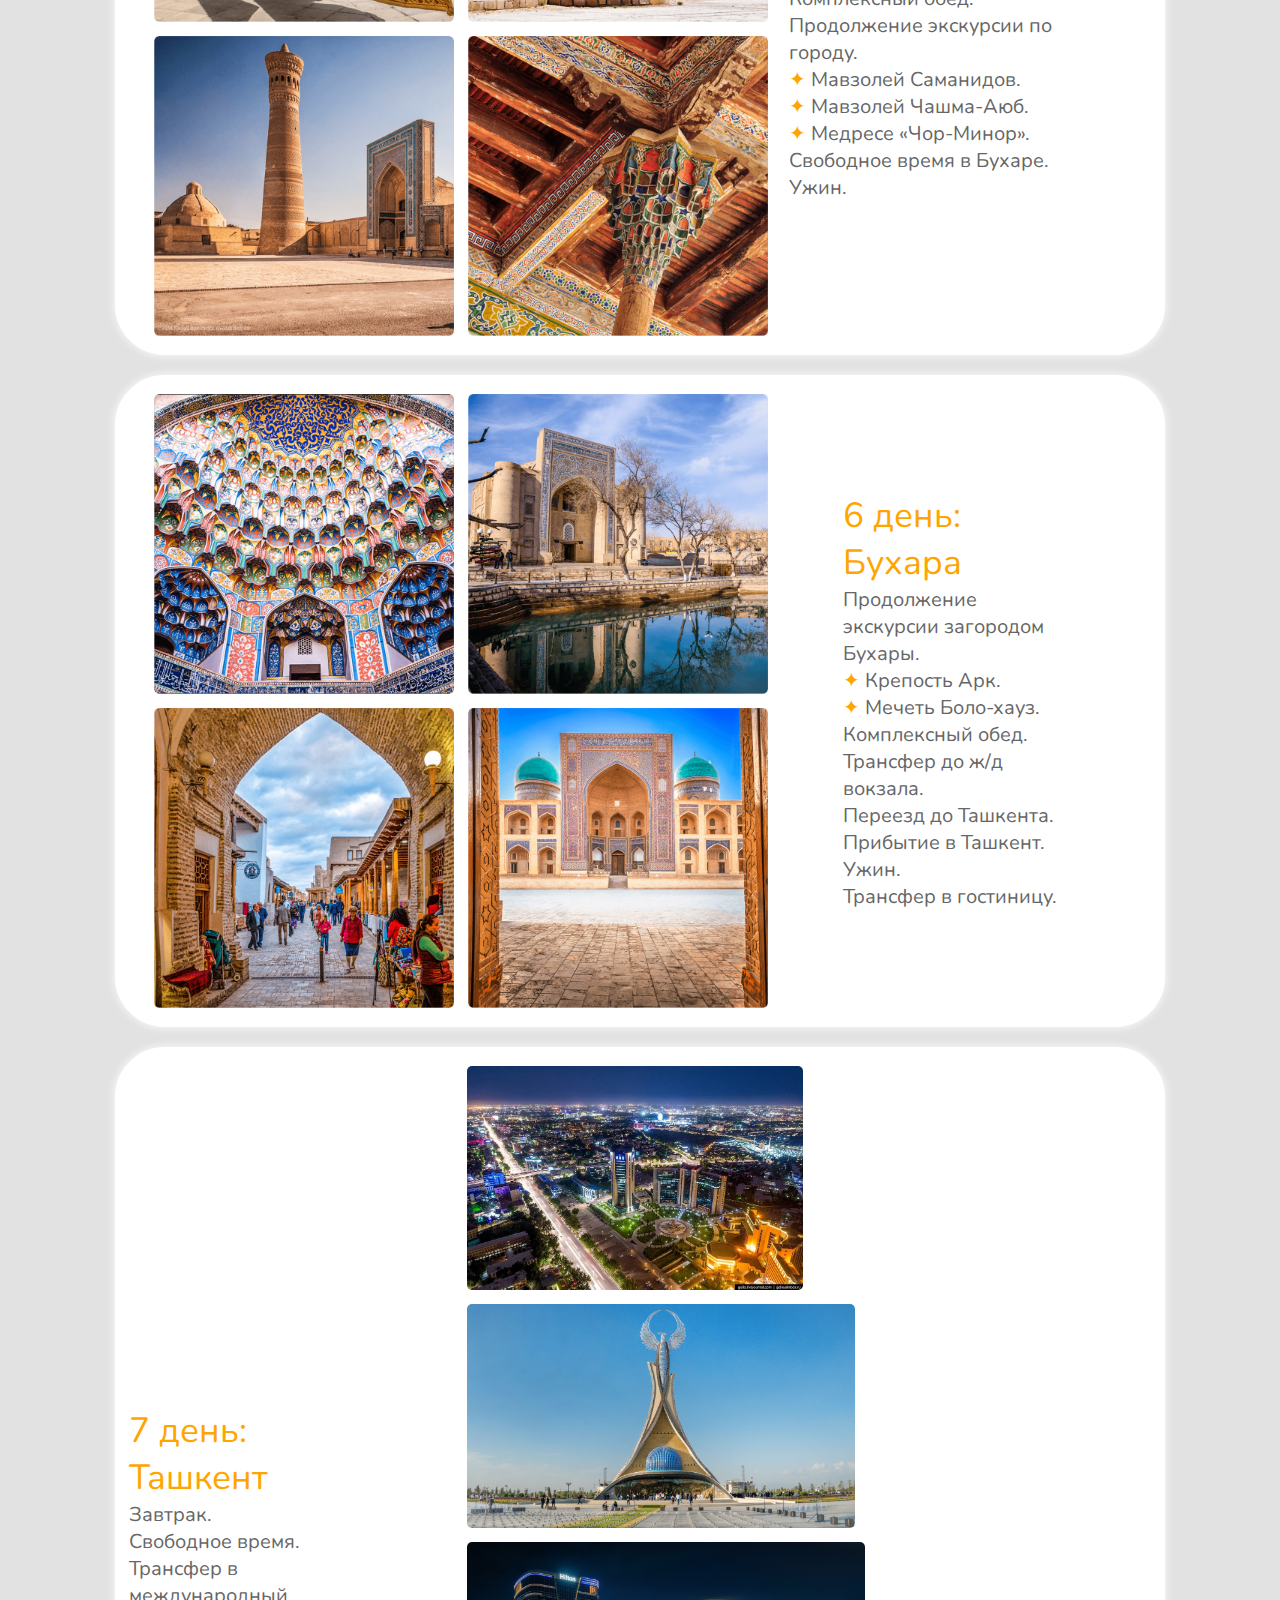
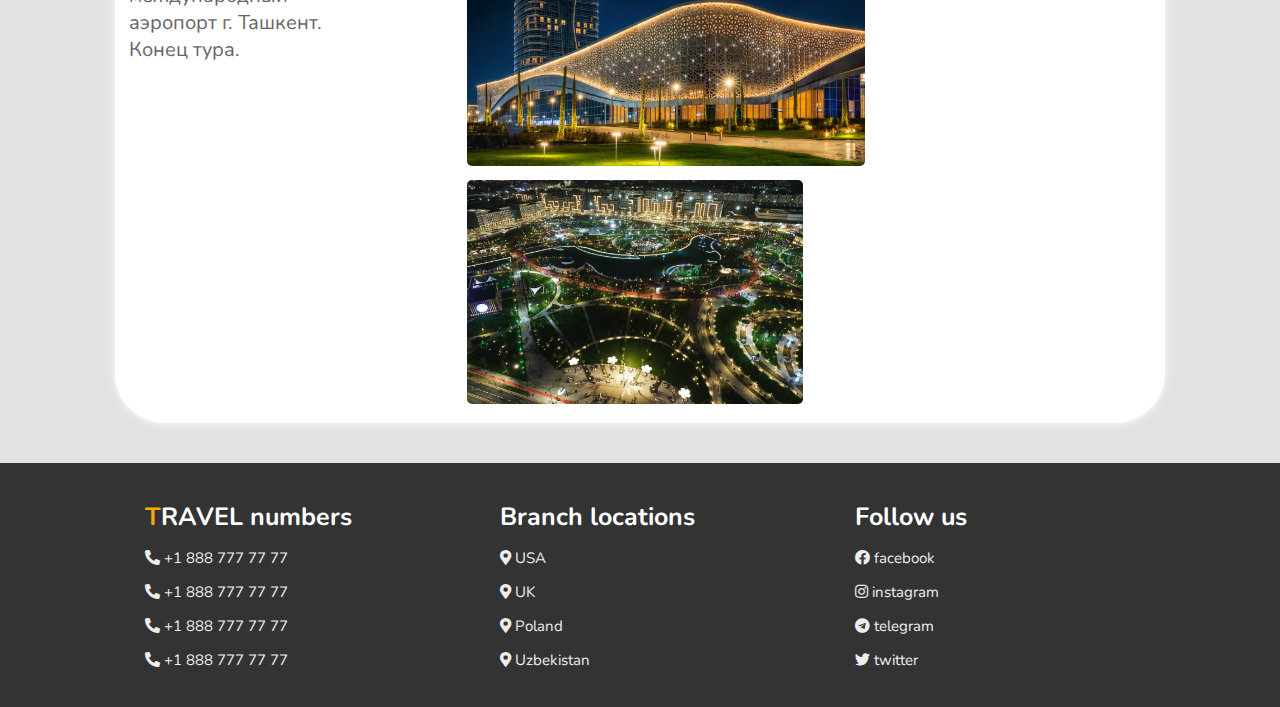
<file: HTML/uzb.html>
<!DOCTYPE html>
<html lang="en">

<head>
    <meta charset="UTF-8">
    <meta name="viewport" content="width=device-width, initial-scale=1.0">
    <meta http-equiv="X-UA-Compatible" content="ie=edge">

    <!-- Font awesome -->
    <link rel="stylesheet" href="https://cdnjs.cloudflare.com/ajax/libs/font-awesome/5.15.3/css/all.min.css">

    <!-- Style Css -->
    <link rel="stylesheet" href="../CSS/uzb.css">
    <title>Welcome to Uzbekistan</title>
</head>

<body>

    <!--<<< Login >>>-->
    <div class="login-form-container">

        <i class="fas fa-times" id="form-close"></i>
        <form action="">
            <h3>Book Now</h3>
            <input type="email" class="box" placeholder="Your name">
            <input type="password" class="box" placeholder="Number (with code)">
            <input type="submit" value="send" class="btn">
            <p>Leave a request and our manager will contact you shortly</p>
        </form>
    </div>

    <div class="main-menu">
        <a href="../index.html"> <i class="fas fa-reply"></i> Back to main menu</a>
    </div>

    <!-- <<<Europe>>> -->
    <section class="uzbekistan">

        <h1 class="heading">
            <span>Choose</span>
            <span>which</span>
            <span>region</span>
            <span>you</span>
            <span>want</span>
            <span>to</span>
            <span>go</span>
            <span>?</span>
            <br><br>

            <div class="title">
                <span>Welcome</span>
                <span>to</span>
                <span>Uzbekistan</span>
            </div>
            <br>

        </h1>

        <div class="text">
            <p> Past and present merge in Uzbekistan. Deserts and secular cities, ancient fortresses and sown fields are
                the backdrop of a country with a growing economy. Clay walls, shiny majolica and modern buildings.
                Camels and high-speed trains. A country with a thousand-year history, a crossroads of people who crossed
                Asia from East and West, invaders and traders. The Silk Road touched Samarkand, Bukhara and Khiva. These
                are ancient trade routes that are being reborn thanks to new roads and railways between the two
                continents </p>
        </div>

        <h1 class="heading">
            <div class="title">
                <span>Tours</span>
                <span>for</span>
                <span>Uzbekistan</span>
            </div>
            <br>

            <span>For</span>
            <span>Your</span>
            <span>Best</span>
            <span>Holiday</span>
            <span>!</span>
        </h1>

        <div class="uzb_tour">
            <div class="uzb_card">
                <div class="wblock">
                    <p class="uzb_info">
                        <span>1 день: Ташкент<br></span>
                        Прибытие в Ташкент. Встреча в аэропорту г. Ташкент. <br>
                        Трансфер в гостиницу. Размещение в Гостинице. Отдых. <br>
                        Экскурсия по Ташкенту. <br>
                        Посещение старого города, которая включает: <br>

                        <label>&#10022;</label> Ансамбль Хазрати Имам. <br>
                        <label>&#10022;</label> Базар «Чорсу». <br>

                        Комплексный обед. <br>
                        После обеда, обзорная экскурсия по современному городу. <br>

                        <label>&#10022;</label> Государственный музей
                        прикладного искусства Узбекистана. <br>
                        <label>&#10022;</label> Государственный музей истории
                        Узбекистана. <br>
                        <label>&#10022;</label> Посещения Государственного
                        Академического Большого театра Узбекистан имени Алишера Навои <br>
                        Комплексный ужин. <br>
                    </p>
                    <div class="images">
                        <img src="../images/u1.png" alt="#">
                        <img src="../images/first-2.png" alt="#">
                        <img src="../images/first-3.png" alt="#">
                        <img src="../images/first-4.png" alt="#">
                    </div>
                </div>
            </div>
        </div>

        <!-- Card -->
        <div class="uzb_tour">
            <div class="uzb_card">
                <div class="wblock">
                    <p class="uzb_info second">
                        <span>2 день: <br>Ташкент - Самарканд</span>
                        Завтрак.
                        Трансфер до ж/д вокзала. <br>
                        Переезд из Ташкента в Самарканд. <br>
                        Приезд в Самарканд. <br>
                        Обзорная экскурсия по городу. <br>
                        <label>&#10022;</label> Площадь Регистан. <br>
                        <label>&#10022;</label> Соборная мечеть «Биби Ханым».<br>
                        Комплексный обед. <br>
                        Продолжение экскурсии по городу <br>
                        <label>&#10022;</label> Ансамбль Шахи Зинда <br>
                        <label>&#10022;</label> Мечеть Хазрет – Хызра <br>
                        <label>&#10022;</label> Мавзолей Амира Тимура. <br>
                        Трансфер до гостиницы. Размещение. <br>
                        Комплексный ужин. <br>
                        Трансфер в гостиницу. <br>
                    </p>
                    <div class="images second">
                        <img src="../images/second-1.png" alt="#">
                        <img src="../images/second-2.png" alt="#">
                        <img src="../images/second-3.png" alt="#">
                        <img src="../images/second-4.png" alt="#">
                    </div>
                </div>
            </div>
        </div>

        <!-- Card -->
        <div class="uzb_tour">
            <div class="uzb_card">
                <div class="wblock">
                    <p class="uzb_info">
                        <span>3 день: Самарканд</span><br>
                        Обзорная экскурсия по городу. <br>
                        <label>&#10022;</label> Обсерватория Улугбека <br>
                        <label>&#10022;</label> Мавзолей пророка Дониёра <br>
                        Комплексный обед. <br>
                        Дегустация вина на винном заводе Ховренко. <br>
                        Свободное время. <br>
                        Ужин. <br>
                        Трансфер до ж/д вокзала. <br>
                        Переезд в Бухару поездом. <br>
                        Прибытие в Бухару. <br>
                        Трансфер в гостиницу. Размещение.
                    </p>
                    <div class="images third">
                        <img src="../images/third-1.png" alt="#">
                        <img src="../images/third-2.png" alt="#">
                        <img src="../images/third-3.png" alt="#">
                        <img src="../images/third-4.png" alt="#">
                    </div>
                </div>
            </div>
        </div>

        <!-- Card -->
        <!-- <div class="uzb_tour">
            <div class="uzb_card">
                <div class="wblock">
                    <p class="uzb_info fourth">
                        <span>4 день: Бухара</span><br>
                        Обзорная экскурсия по городу. <br>
                        <label>&#10022;</label> Дворец «Ситораи Мохи Хоса». <br>
                        <label>&#10022;</label> Некрополь «Чор-Бакр». <br>
                        Комплексный обед. <br>
                        Продолжение экскурсии по городу. <br>
                        <label>&#10022;</label> Мавзолей Саманидов. <br>
                        <label>&#10022;</label> Мавзолей Чашма-Аюб. <br>
                        <label>&#10022;</label> Медресе «Чор-Минор». <br>
                        Свободное время в Бухаре. <br>
                        Ужин. <br>
                    </p>
                    <div class="images fourth">
                        <img src="../images/fourth-1.png" alt="#">
                        <img src="../images/fourth-2.png" alt="#">
                        <img src="../images/fourth-3.png" alt="#">
                        <img src="../images/fourth-4.png" alt="#">
                    </div>
                </div>
            </div>
        </div> -->

        <!-- Card -->
        <div class="uzb_tour">
            <div class="uzb_card">
                <div class="wblock">
                    <p class="uzb_info fourth">
                        <span>4 день: Бухара</span><br>
                        Завтрак. <br>
                        Обзорная экскурсия по городу. <br>
                        <label>&#10022;</label> Мавзолей «Бахауддина Накшбанда». <br>
                        Комплексный обед. <br>
                        Пешая прогулка по городу. <br>
                        <label>&#10022;</label> Комплекс «Пои-Калян» через крытый восточный базар 3 куполами <br>
                        <label>&#10022;</label> Медресе Улугбека и Абдуллазиз-хана <br>
                        <label>&#10022;</label> Мечеть Магоки-Аттари <br>
                        <label>&#10022;</label> Комплекс Ляби-хауз <br>
                        <label>&#10022;</label> Медресе Надира Деван-беги
                    </p>
                    <div class="images fourth">
                        <img src="../images/fourth-1.png" alt="#">
                        <img src="../images/fourth-2.png" alt="#">
                        <img src="../images/fourth-3.png" alt="#">
                        <img src="../images/fourth-4.png" alt="#">
                    </div>
                </div>
            </div>
        </div>

        <!-- Card -->
        <div class="uzb_tour">
            <div class="uzb_card">
                <div class="wblock">
                    <div class="images fifth">
                        <img src="../images/fifth-1.png" alt="#">
                        <img src="../images/fifth-2.png" alt="#">
                        <img src="../images/fifth-3.png" alt="#">
                        <img src="../images/fifth-4.png" alt="#">
                    </div>
                    <p class="uzb_info fifth">
                        <span>5 день: Бухара</span><br>
                        Обзорная экскурсия по городу. <br>
                        <label>&#10022;</label> Дворец «Ситораи Мохи Хоса». <br>
                        <label>&#10022;</label> Некрополь «Чор-Бакр». <br>
                        Комплексный обед. <br>
                        Продолжение экскурсии по городу. <br>
                        <label>&#10022;</label> Мавзолей Саманидов. <br>
                        <label>&#10022;</label> Мавзолей Чашма-Аюб. <br>
                        <label>&#10022;</label> Медресе «Чор-Минор». <br>
                        Свободное время в Бухаре. <br>
                        Ужин. <br>
                    </p>
                </div>
            </div>
        </div>

        <!-- Card -->
        <div class="uzb_tour">
            <div class="uzb_card">
                <div class="wblock">
                    <div class="images sixth">
                        <img src="../images/sixth-1.png" alt="#">
                        <img src="../images/sixth-2.png" alt="#">
                        <img src="../images/sixth-3.png" alt="#">
                        <img src="../images/sixth-4.png" alt="#">
                    </div>
                    <p class="uzb_info sixth">
                        <span>6 день: Бухара</span><br>
                        Продолжение экскурсии загородом Бухары. <br>
                        <label>&#10022;</label> Крепость Арк. <br>
                        <label>&#10022;</label> Мечеть Боло-хауз. <br>
                        Комплексный обед. <br>
                        Трансфер до ж/д вокзала. <br>
                        Переезд до Ташкента. <br>
                        Прибытие в Ташкент. <br>
                        Ужин. <br>
                        Трансфер в гостиницу. <br>
                    </p>
                </div>
            </div>
        </div>

        <!-- Card -->
        <div class="uzb_tour">
            <div class="uzb_card">
                <div class="wblock">
                    <p class="uzb_info seventh">
                        <span>7 день: Ташкент</span><br>
                        Завтрак. <br>
                        Свободное время. <br>
                        Трансфер в международный аэропорт г. Ташкент. <br>
                        Конец тура. <br>
                    </p>
                    <div class="images seventh">
                        <img src="../images/seventh-1.jpg" alt="#">
                        <img src="../images/seventh-2.jpeg" alt="#">
                        <img src="../images/seventh-3.png" alt="#">
                        <img src="../images/seventh-4.jpg" alt="#">
                    </div>
                </div>
            </div>
        </div>
        
    </section>

    <!-- Footer   -->
    <section class="footer">

        <div class="box-container">
            <div class="box">
                <h3><span>T</span>RAVEL numbers</h3>
                <a href="#"> <i class="fas fa-phone-alt"></i> +1 888 777 77 77</a>
                <a href="#"> <i class="fas fa-phone-alt"></i> +1 888 777 77 77</a>
                <a href="#"> <i class="fas fa-phone-alt"></i> +1 888 777 77 77</a>
                <a href="#"> <i class="fas fa-phone-alt"></i> +1 888 777 77 77</a>
            </div>
            <div class="box">
                <h3>Branch locations</h3>
                <a href="#"> <i class="fas fa-map-marker-alt"></i> USA</a>
                <a href="#"> <i class="fas fa-map-marker-alt"></i> UK</a>
                <a href="#"> <i class="fas fa-map-marker-alt"></i> Poland</a>
                <a href="#"> <i class="fas fa-map-marker-alt"></i> Uzbekistan</a>
            </div>
            <div class="box">
                <h3>Follow us</h3>
                <a href="#"> <i class="fab fa-facebook"></i> facebook</a>
                <a href="#"> <i class="fab fa-instagram"></i> instagram</a>
                <a href="#"> <i class="fab fa-telegram"></i> telegram</a>
                <a href="#"> <i class="fab fa-twitter"></i> twitter</a>
            </div>
        </div>
    </section>

    <!--  -->



    <!--  -->






    <!-- Script JS -->
    <script src="../JS/tour.js"></script>

</body>

</html>
</file>
<file: CSS/europe.css>
@import url('https://fonts.googleapis.com/css2?family=Nunito:wght@200;300;400;600;700&display=swap');

:root{
  --orange:#ffa500;
}

*{
  font-family: 'Nunito', sans-serif;
  margin:0; padding:0;
  box-sizing: border-box;
  outline: none; border:none;
  text-decoration: none;
  transition: all .2s linear;
}

*::selection{
  background:var(--orange);
  color:#fff;
}

html{
  font-size: 62.5%;
  overflow-x: hidden;
  scroll-padding-top: 6rem;
  scroll-behavior: smooth;
}

section{
  padding:2rem 9%;
  background: #e2e2e2;
}

.heading{
  text-align: center;
  padding:2.5rem 0
}

.heading span{
  font-size: 3.5rem;
  background:rgba(255, 165, 0,.2);
  color:var(--orange);
  border-radius: .5rem;
  padding:.2rem 1rem;
}

.heading .title span{
  font-size: 3.5rem;
  background:#e2e2e2;
  /* color:var(--orange); */
  color: #000;
  border-radius: .5rem;
  padding:.2rem 1rem;
}

.heading span.space{
  background:none;
}

.btn{
  display: inline-block;
  margin-top: 1rem;
  background:var(--orange);
  color:#fff;
  padding:.8rem 3rem;
  border:.2rem solid var(--orange);
  cursor: pointer;
  font-size: 1.7rem;
  position: relative;
}

.btn:hover{
  background:rgba(255, 165, 0,.2);
  color:var(--orange);
}

.main-menu{
  padding: 2rem 9%;
  text-align: center;
  background: #e2e2e2;
}

.main-menu a{
  font-size: 25px;
  font-weight: 700;
  font-family: 'Nunito', sans-serif;
  text-decoration: underline;
  color: #000;
}

.main-menu a i{
  color:var(--orange);
}

/* Login>>> */
.login-form-container{
  position: fixed;
  bottom: 0;
  right: -120%;
  z-index: 10000;
  min-height: 100vh;
  width: 100%;
  background:rgba(0,0,0,.7);
  display: flex;
  align-items: center;
  justify-content: center;
}

.login-form-container.active{
  right: 0;
}

.login-form-container form{
  margin: 2rem;
  padding: 1.5rem 2rem;
  border-radius: .5rem;
  background: url(../images/map3.png) no-repeat center / cover;
  width: 500px;
}

.login-form-container form h3{
  font-size: 3rem;
  color:#444;
  text-transform: uppercase;
  text-align: center;
  padding:1rem 0;
}

.login-form-container form .box{
  width:100%;
  padding:1rem;
  font-size: 1.7rem;
  color:#333;
  margin:.6rem 0;
  border:.1rem solid rgba(0,0,0,.3);
  text-transform: none;
}

.login-form-container form .box:focus{
  border-color: var(--orange);;
}

.login-form-container form #remember{
  margin:2rem 0;
}

.login-form-container form label{
  font-size: 1.5rem;
}

.login-form-container form .btn{
  display: block;
  width: 100%;
  margin-bottom: 20px;
}

.login-form-container form p{
  padding:.5rem 0;
  font-size: 1.5rem;
  color:#666;
}

.login-form-container form p a{
  color:var(--orange);
}

.login-form-container form p a:hover{
  color:#333;
  text-decoration: underline;
}

.login-form-container #form-close{
  position: absolute;
  top: 30%;
  right: 35%;
  font-size: 50px;
  color: #444;
  cursor: pointer;
}


/* Europe------> */
.europe .box-container{
  display: flex;
  flex-wrap: wrap;
  gap:2rem;
  margin-bottom: 30px;
}

.europe .box-container .box{
  flex:1 1 30rem;
  border-radius: .5rem;
  overflow: hidden;
  box-shadow: 0 1rem 2rem rgba(0,0,0,.1);
  position: relative;
}

.europe .box-container .box img{
  height: 38rem;
  width:100%;
  object-fit: cover;
  position: relative;
}

.europe .box-container .box .content{
  position: absolute;
  top: -100%; left: 0;
  height: 100%;
  width: 100%;
  text-align: center;
  background: rgba(0,0,0,.7);
  padding: 5rem;
  padding-top: 7rem;
}

.europe .box-container .box:hover .content{
  top:0;
}

.europe .box-container .box .content h3{
  font-size:2rem;
  color:#fff;
  margin-top: 90px;
}

.europe .box-container .box .content h3 i{
  color:var(--orange);
}

.europe .text p{
  font-size:1.7rem;
  color:#666;
  padding:1rem 1rem;
}

/* .europe .box-container .box .content .stars i{
  font-size:1.7rem;
  color:var(--orange);
} */

/* .europe .box-container .box .content .price{
  font-size: 2rem;
  color:#333;
  padding-top: 1rem;
} */

/* .europe .box-container .box .content .price span{
  color:#666;
  font-size: 1.5rem;
  text-decoration: line-through;
} */

/* <<<Footer>>> */
.footer{
  /* margin-top: 50px; */
  background:#333;
  position: relative;
  width: 100%;
}

.footer .box-container{
  display: flex;
  flex-wrap: wrap;
  gap: 4.5rem;
  margin-left: 30px;
}

.footer .box-container .box{
  padding:1rem 0;
  flex:1 1 25rem;
}

.footer .box-container .box h3{
  font-size: 2.5rem;
  padding:.7rem 0;
  color:#fff;
}

.footer .box-container .box h3 span{
  color: #ffa500;
}

.footer .box-container .box p{
  font-size: 1.5rem;
  padding:.7rem 0;
  color:#eee;
  line-height: 30px;
}

.footer .box-container .box a{
  display: block;
  font-size: 1.5rem;
  padding:.7rem 0;
  color:#eee;
}

.footer .box-container .box a:hover{
  color:var(--orange);
  text-decoration: underline;
}

.footer .credit{
  text-align: center;
  padding:2rem 1rem;
  margin-top: 1rem;
  font-size: 2rem;
  font-weight: normal;
  color:#fff;
  border-top: .1rem solid rgba(255,255,255,.2);
}

.footer .credit span{
  color:var(--orange);
}













/* Media queries  */
@media(max-width:1441px){
  .login-form-container #form-close{
    top: 33%;
    right: 34%;
  }
}

@media (max-width:1200px){

  html{
    font-size: 55%;
  }
  
  .login-form-container #form-close{
    top: 31%;
    right: 32%;
    font-size: 40px;
  }

}

@media (max-width:991px){

  header{
    padding:2rem;
  }

  section{
    padding:2rem;
  }
  
  .login-form-container #form-close{
    top: 30%;
    right: 25%;
  }

}

@media (max-width:768px){

  #menu-bar{
    display: initial;
  }

  header .navbar{
    position: absolute;
    top:100%; right:0; left: 0;
    background: #333;
    border-top: .1rem solid rgba(255,255,255,.2);
    padding:1rem 2rem;
    clip-path: polygon(0 0, 100% 0, 100% 0, 0 0);
  }

  header .navbar.active{
    clip-path: polygon(0 0, 100% 0, 100% 100%, 0 100%);
  }

  header .navbar a{
    display: block;
    border-radius: .5rem;
    padding:1.5rem;
    margin:1.5rem 0;    
    background:#222;
  }
  
  .login-form-container #form-close{
    top: 31%;
    right: 24%;
  }

}

@media (max-width:450px){

  html{
    font-size: 50%;
  }

  .heading span{
    font-size: 2.5rem;
  }

  .contact .row form .inputBox input{
    width:100%;
  }
  
  .footer .box-container{
    gap: 0;
  }
  
  .login-form-container #form-close{
    top: 33%;
    right: 10%;
    font-size: 30px;
  }
  
}
</file>
<file: CSS/disney.css>
@import url('https://fonts.googleapis.com/css2?family=Nunito:wght@200;300;400;600;700&display=swap');

:root{
  --orange:#ffa500;
}

*{
  font-family: 'Nunito', sans-serif;
  margin:0; padding:0;
  box-sizing: border-box;
  outline: none; border:none;
  text-decoration: none;
  transition: all .2s linear;
}

*::selection{
  background:var(--orange);
  color:#fff;
}

html{
  font-size: 62.5%;
  overflow-x: hidden;
  scroll-padding-top: 6rem;
  scroll-behavior: smooth;
  background: #e2e2e2;
}

section{
  padding:2rem 9%;
  background: #e2e2e2;
}

.btn{
  display: inline-block;
  margin-top: 1rem;
  background:var(--orange);
  color:#fff;
  padding:.8rem 3rem;
  border:.2rem solid var(--orange);
  cursor: pointer;
  font-size: 1.7rem;
  position: relative;
}

.btn:hover{
  background:rgba(255, 165, 0,.2);
  color:var(--orange);
}

label{
  color: var(--orange);
  font-size: 18px;
  font-weight: bolder;
}

#scroll-top{
  position: fixed;
  top:-120%;
  right:2rem;
  padding:.5rem 1.5rem;
  font-size: 4rem;
  background:var(--orange);
  color:#fff;
  border-radius: .5rem;
  transition: 1s linear;
  z-index: 1000;
}

#scroll-top.active{
  top:calc(100% - 12rem)
}

.main{
    background: url(../images/backdisneyland.png) no-repeat center / cover;
    position: relative;
}

.main p{
  font-size: 70px;
  font-weight: 700;
  color: white;
  text-align: center;
  padding: 200px 50px;
  -webkit-text-stroke: 1px var(--orange);
}

.main .gallery img{
  height: 230px;
  padding: 20px 10px;
}

.gallery {
  position: absolute;
  background: white;
  border: 1px solid #e2e2e2;
  border-radius: 15px;
  left: 125px;
  top: 505px;
}

/* Main-content-------> */
.main-content{
  margin-top: 200px;
  padding: 0 500px;
}

.main-content h1{
  text-align: center;
  color: var(--orange);
  margin-bottom: 25px;
  font-size: 30px;
}

.main-content .box-container .box{
  flex:1 1 30rem;
  border-radius: .5rem;
  overflow: hidden;
  box-shadow: 0 1rem 2rem rgba(0,0,0,.1);
  background: #fff;
  padding: 10px;
}

.main-content .box-container .box img{
  height: 50rem;
  width: 100%;
  object-fit: cover;
  border-radius: 10px;
}

.main-content .box-container .box .content{
  padding: 2rem;
}

.main-content .box-container .box .content h3{
  font-size:2rem;
  color:#333;
}

.main-content .box-container .box .content h3 i{
  color:var(--orange);
}

.main-content .box-container .box .content p{
  font-size:1.7rem;
  color:#666;
  padding:1rem 0;
}

.main-content .box-container .box .content .stars i{
  font-size:1.7rem;
  color:var(--orange);
}

.main-content .box-container .box .content .price{
  font-size: 2rem;
  color:#333;
  padding-top: 1rem;
}

/* Others>>>>>>>> */
.definition{
  margin-top: 50px;
  padding: 0 200px 100px;
}

.definition p{
  font-size: 20px;
}

.entartaiment{
  display: flex;
  justify-content: center;
  align-items: center;
  padding-bottom: 25px;
}

.entartaiment h1{
  text-align: center;
  padding: 0 50px;
  font-size: 25px;
  color: var(--orange);
}

.entartaiment .line{
  width: 500px;
  height: 5px;
  background: var(--orange);
}

.carousel .box-container{
  display: flex;
  flex-wrap: wrap;
  gap:2rem;
}

.carousel  .box-container .box{
  flex:1 1 30rem;
  border-radius: .5rem;
  overflow: hidden;
  background: white;
  padding: 0 5px;
  /* box-shadow: 0 1rem 2rem #000000; */
}

.carousel .box-container .box img{
  height: 25rem;
  width: 100%;
  object-fit: cover;
  border-radius: 10px;
}

.carousel .box-container .box .card-title{
  text-align: center;
  padding: 10px 0;
  font-size: 20px;
  /* color: var(--orange); */
}

.carousel .box-container .box .content{
  padding:2rem;
}

.carousel .box-container .box .content p{
  font-size:1.7rem;
  color: #666;
  padding:1rem 0;
}

/* <<<Footer>>> */
.footer{
  background:#333;
  position: relative;
  width: 100%;
}

.footer .box-container{
  display: flex;
  flex-wrap: wrap;
  gap: 4.5rem;
  margin-left: 30px;
}

.footer .box-container .box{
  padding:1rem 0;
  flex:1 1 25rem;
}

.footer .box-container .box h3{
  font-size: 2.5rem;
  padding:.7rem 0;
  color:#fff;
}

.footer .box-container .box h3 span{
  color: #ffa500;
}

.footer .box-container .box p{
  font-size: 1.5rem;
  padding:.7rem 0;
  color:#eee;
  line-height: 30px;
}

.footer .box-container .box a{
  display: block;
  font-size: 1.5rem;
  padding:.7rem 0;
  color:#eee;
}

.footer .box-container .box a:hover{
  color:var(--orange);
  text-decoration: underline;
}

.footer .credit{
  text-align: center;
  padding:2rem 1rem;
  margin-top: 1rem;
  font-size: 2rem;
  font-weight: normal;
  color:#fff;
  border-top: .1rem solid rgba(255,255,255,.2);
}

.footer .credit span{
  color:var(--orange);
}

/* <<< Media Querries >>> */
@media (max-width: 1441px){
  .main-content{
    padding: 0 390px;
  }
}

@media (max-width: 1401px){
  
  html{
    font-size: 55%;
  }
  
  .main .gallery{
    left: 60px;
  }
  .main .gallery img {
    max-height: 230px;
  }
  
  .main-content{
    padding: 0 390px;
  }
}

@media (max-width: 1332px){
  .main .gallery{
    left: 40px;
  }
  .main .gallery img {
    height: 225px;
  }
}

@media (max-width: 1292px){
  .main .gallery{
    left: 40px;
  }
  .main .gallery img {
    height: 220px;
  }
}

@media (max-width: 1250px){
  .main .gallery{
    left: 15px;
  }
  .main .gallery img {
    height: 220px;
  }
  
  .main-content{
    padding: 0 300px;
  }
}

@media (max-width: 1025px){
  
  .main p {
    font-size: 40px;
  }
  
  .main .gallery{
    left: 60px;
    top: 450px;
  }
  
  .main .gallery img {
    height: 170px;
  }
}

@media (max-width:991px){
  section{
    padding: 2rem;
  }
  
  .main-content {
    padding: 0 225px;
  }
  
  .main .gallery{
    left: 100px;
  }
  .main .gallery img{
    height: 150px;
  }
  
  .definition p {
    font-size: 15px;
  }
}

@media (max-width:769px){
  
  .main-content {
    margin-top: 60px;
    padding: 0 140px;
  }
  
  .main .gallery{
    display: none;
  }
  
  .definition {
    padding: 0 80px 70px;
  }
  
  .entartaiment .line {
    width: 125px;
  }
}

@media (max-width:455px){

  html{
    font-size: 50%;
  }
  
  .main p {
    font-size: 30px;
    -webkit-text-stroke: none;
  }
  
  .main-content {
    margin-top: 10px;
    padding: 0 10px;
  }
  .main-content h1{
    font-size: 22px;
    margin-bottom: 20px;
  }
  .main-content .box-container .box img {
    height: 40rem;
  }
  
  .definition {
    padding: 0 25px 70px;
  }
  
  .entartaiment h1{
    font-size: 20px;
  }
  .entartaiment .line{
    width: 100px;
  }
}
</file>
<file: CSS/uzb.css>
@import url('https://fonts.googleapis.com/css2?family=Nunito:wght@200;300;400;600;700&display=swap');

:root{
  --orange:#ffa500;
}

*{
  font-family: 'Nunito', sans-serif;
  margin:0; padding:0;
  box-sizing: border-box;
  outline: none; border:none;
  text-decoration: none;
  transition: all .2s linear;
}

*::selection{
  background:var(--orange);
  color:#fff;
}

html{
  font-size: 62.5%;
  /* overflow-x: hidden;
  scroll-padding-top: 6rem;
  scroll-behavior: smooth; */
}

section{
  padding:2rem 9%;
  background: #e2e2e2;
}

.heading{
  text-align: center;
  padding:2.5rem 0
}

.heading span{
  font-size: 3.5rem;
  background:rgba(255, 165, 0,.2);
  color:var(--orange);
  border-radius: .5rem;
  padding:.2rem 1rem;
}

.heading .title span{
  font-size: 3.5rem;
  background:#e2e2e2;
  /* color:var(--orange); */
  color: #000;
  border-radius: .5rem;
  padding:.2rem 1rem;
}

.heading span.space{
  background:none;
}

.btn{
  display: inline-block;
  margin-top: 1rem;
  background:var(--orange);
  color:#fff;
  padding:.8rem 3rem;
  border:.2rem solid var(--orange);
  cursor: pointer;
  font-size: 1.7rem;
  position: relative;
}

.btn:hover{
  background:rgba(255, 165, 0,.2);
  color:var(--orange);
}

.main-menu{
  padding: 2rem 9%;
  text-align: center;
  background: #e2e2e2;
}

.main-menu a{
  font-size: 25px;
  font-weight: 700;
  font-family: 'Nunito', sans-serif;
  text-decoration: underline;
  color: #000;
}

.main-menu a i{
  color:var(--orange);
}

/* Login>>> */
.login-form-container{
  position: fixed;
  bottom: 0;
  right: -120%;
  z-index: 10000;
  min-height: 100vh;
  width: 100%;
  background:rgba(0,0,0,.7);
  display: flex;
  align-items: center;
  justify-content: center;
}

.login-form-container.active{
  right: 0;
}

.login-form-container form{
  margin: 2rem;
  padding: 1.5rem 2rem;
  border-radius: .5rem;
  background: url(../images/map3.png) no-repeat center / cover;
  width: 500px;
}

.login-form-container form h3{
  font-size: 3rem;
  color:#444;
  text-transform: uppercase;
  text-align: center;
  padding:1rem 0;
}

.login-form-container form .box{
  width:100%;
  padding:1rem;
  font-size: 1.7rem;
  color:#333;
  margin:.6rem 0;
  border:.1rem solid rgba(0,0,0,.3);
  text-transform: none;
}

.login-form-container form .box:focus{
  border-color: var(--orange);;
}

.login-form-container form #remember{
  margin:2rem 0;
}

.login-form-container form label{
  font-size: 1.5rem;
}

.login-form-container form .btn{
  display: block;
  width: 100%;
  margin-bottom: 20px;
}

.login-form-container form p{
  padding:.5rem 0;
  font-size: 1.5rem;
  color:#666;
}

.login-form-container form p a{
  color:var(--orange);
}

.login-form-container form p a:hover{
  color:#333;
  text-decoration: underline;
}

.login-form-container #form-close{
  position: absolute;
  top: 30%;
  right: 35%;
  font-size: 50px;
  color: #444;
  cursor: pointer;
}

/* Uzbekistan>>>>>> */
.uzbekistan p{
  font-size: 17px;
  color:#666;
  padding: 12px;
}

.uzb_tour{
  margin-bottom: 20px;
}

.uzb_tour .uzb_card .uzb_info{
  /* margin: 20px 0 0 30px; */
  font-size: 20px;
}

.uzb_tour .uzb_card .uzb_info label{
    color: var(--orange);
}

.uzb_tour .uzb_card .uzb_info.second{
    margin: 10px 116px 0 50px;
}

.uzb_tour .uzb_card .images.third{
    margin: 10px -195px 0 200px;
}

.uzb_tour .uzb_card .images.fourth{
    margin: 10px -195px 0 -25px;
}

.uzb_tour .uzb_card .uzb_info.fourth{
    margin-right: 80px;
}

.uzb_tour .uzb_card .uzb_info.fifth{
  width: 645px;
  margin-right: 50px;
}

.uzb_tour .uzb_card .images.fifth{
  margin-left: 30px;
}

.uzb_tour .uzb_card .uzb_info.sixth{
    padding-right: 90px;
}

.uzb_tour .uzb_card .images.sixth{
  margin-left: 30px;
}

.uzb_tour .uzb_card .images.seventh{
    margin-left: 100px;
}

.uzb_tour .uzb_card .images.seventh img{
    height: 224px;
    border-radius: 5px;
}


.uzb_tour .uzb_card .uzb_info span{
    color: var(--orange);
    font-size: 35px;
}

.uzb_tour .uzb_card .wblock{
    display: flex;
    justify-content: space-between;
    align-items: center;
    background: white;
    border: 2px solid white;
    border-radius: 50px;
    box-shadow: 0 0 10px white;
}

.uzb_tour .images{
    display: flex;
    flex: 0 0 7;
    flex-wrap: wrap;
    margin: 10px 0;
}

.uzb_tour .images img{
    height: 300px;
    margin: 7px;
}

/* <<<Footer>>> */
.footer{
  /* margin-top: 50px; */
  background:#333;
  position: relative;
  width: 100%;
}

.footer .box-container{
  display: flex;
  flex-wrap: wrap;
  gap: 4.5rem;
  margin-left: 30px;
}

.footer .box-container .box{
  padding:1rem 0;
  flex:1 1 25rem;
}

.footer .box-container .box h3{
  font-size: 2.5rem;
  padding:.7rem 0;
  color:#fff;
}

.footer .box-container .box h3 span{
  color: #ffa500;
}

.footer .box-container .box p{
  font-size: 1.5rem;
  padding:.7rem 0;
  color:#eee;
  line-height: 30px;
}

.footer .box-container .box a{
  display: block;
  font-size: 1.5rem;
  padding:.7rem 0;
  color:#eee;
}

.footer .box-container .box a:hover{
  color:var(--orange);
  text-decoration: underline;
}

.footer .credit{
  text-align: center;
  padding:2rem 1rem;
  margin-top: 1rem;
  font-size: 2rem;
  font-weight: normal;
  color:#fff;
  border-top: .1rem solid rgba(255,255,255,.2);
}

.footer .credit span{
  color:var(--orange);
}

/* Media queries  */
@media (max-width:1200px){ 

  html{
    font-size: 55%;
  }
  
  .uzb_tour .uzb_card .wblock{
    flex-wrap: wrap;
  }
  
  .uzb_tour .uzb_card .wblock .images{
    margin-left: 25px;
  }
  
  .uzb_tour .uzb_card .wblock .images img{
    height: 180px;
  }
  
  .uzb_tour .uzb_card .wblock p{
    font-size: 18px;
  }
  
  .uzb_tour .uzb_card .wblock p span{
    font-size: 30px;
  }
  
  .uzb_tour .uzb_card .wblock .images.fifth,
  .uzb_tour .uzb_card .wblock .images.sixth{
    order: 2;
  }
  
  .uzb_tour .uzb_card .wblock .uzb_info.fifth,
  .uzb_tour .uzb_card .wblock .uzb_info.sixth{
    margin-left: 30px;
  }

  .uzb_tour .uzb_card .wblock .uzb_info.seventh{
    margin-left: 50px;
  }
  
  .uzb_tour .uzb_card .wblock .images.seventh{
    margin-left: 50px;
  }
  
} 

@media (max-width:991px){

  header{
    padding:2rem;
  }

  section{
    padding:2rem;
  }

  .uzb_tour .uzb_card .uzb_info{
    font-size: 15px;
  }
  
  .uzb_tour .uzb_card .wblock .images img{
    height: 161px;
  }
  
} 

@media (max-width:450px){

  html{
    font-size: 50%;
  }

  .heading{
    padding: 0;
  }
  
  .heading span{
    font-size: 27px;
    gap: 15px 5px;
  }
  
  .main-menu a{
    display: none;
  }
  
  .uzb_tour img{
    display: none;
  }
  
  .uzb_tour .uzb_card .uzb_info span{
    font-size: 15px;
  }
  
  .footer .box-container{
    gap: 0;
  }
  
  .uzb_tour .uzb_card .uzb_info.second {
    margin: 0;
  }
}
</file>
